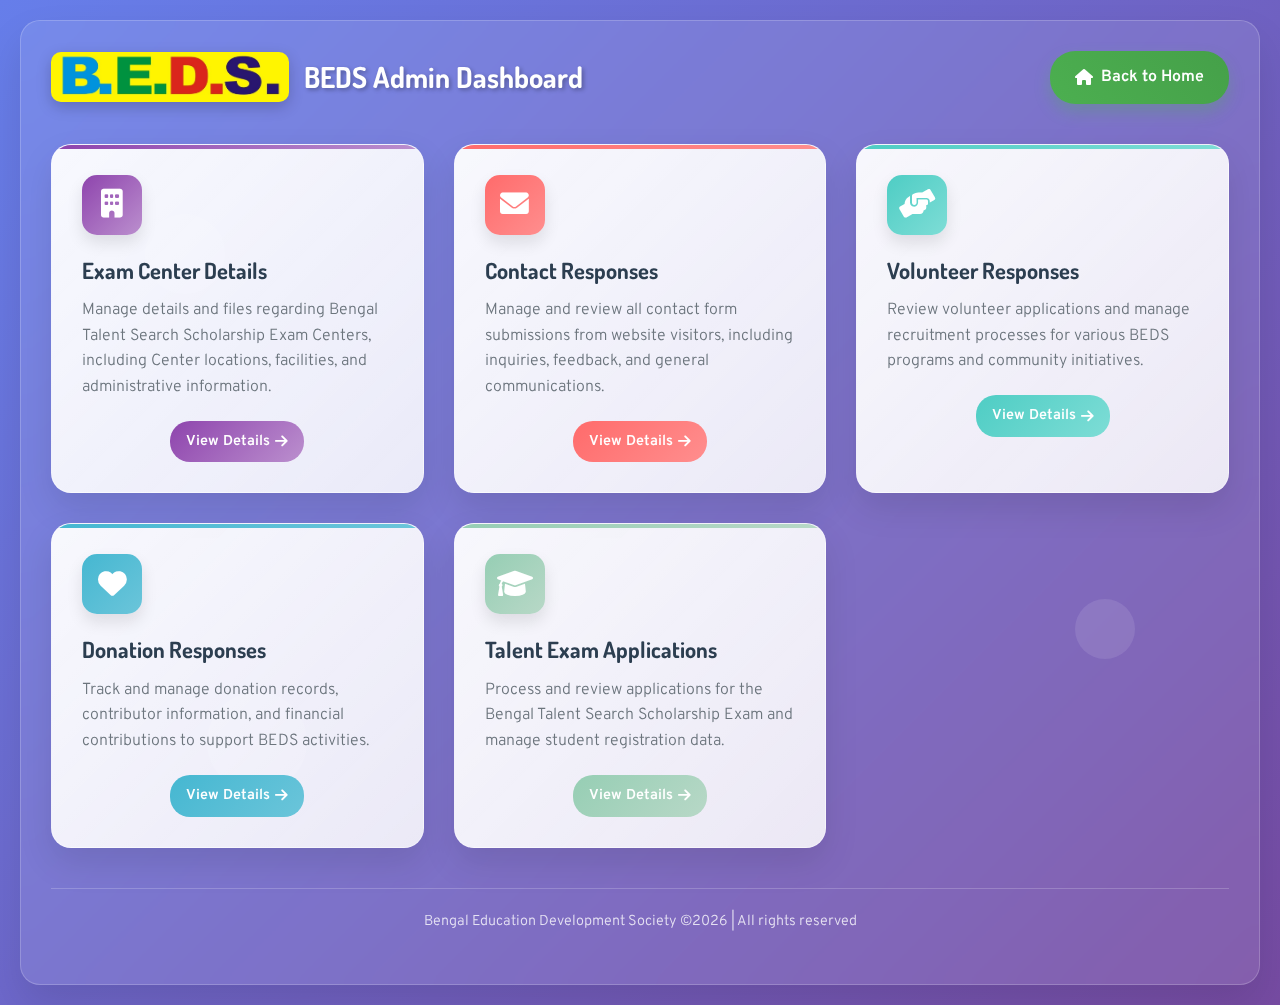
<file: beds-admin-dashboard.html>
<!DOCTYPE html>
<html lang="en">
  <head>
    <title>BEDS Admin Dashboard - Bengal Education Development Society</title>
    <meta charset="utf-8">
    <meta name="viewport" content="width=device-width, initial-scale=1, shrink-to-fit=no">
    <link rel="icon" type="image/x-icon" href="./img/logo.ico">
    
    <link href="https://fonts.googleapis.com/css?family=Dosis:200,300,400,500,700" rel="stylesheet">
    <link href="https://fonts.googleapis.com/css?family=Overpass:300,400,400i,600,700" rel="stylesheet">
    
    <link rel="stylesheet" href="css/open-iconic-bootstrap.min.css">
    <link rel="stylesheet" href="css/animate.css">
    <link rel="stylesheet" href="css/owl.carousel.min.css">
    <link rel="stylesheet" href="css/owl.theme.default.min.css">
    <link rel="stylesheet" href="css/magnific-popup.css">
    <link rel="stylesheet" href="css/aos.css">
    <link rel="stylesheet" href="css/ionicons.min.css">
    <link rel="stylesheet" href="css/bootstrap-datepicker.css">
    <link rel="stylesheet" href="css/jquery.timepicker.css">
    <link rel="stylesheet" href="css/flaticon.css">
    <link rel="stylesheet" href="css/icomoon.css">
    <link rel="stylesheet" href="css/style.css">
    
    <!-- Font Awesome for icons -->
    <link rel="stylesheet" href="https://cdnjs.cloudflare.com/ajax/libs/font-awesome/6.0.0/css/all.min.css">
    
    <style>
      /* Admin Dashboard Styling */
      body {
        font-family: 'Overpass', sans-serif;
        background: linear-gradient(135deg, #667eea 0%, #764ba2 100%);
        min-height: 100vh;
        margin: 0;
        padding: 0;
      }
      
      .dashboard-container {
        background: rgba(255, 255, 255, 0.1);
        backdrop-filter: blur(10px);
        border-radius: 20px;
        margin: 20px;
        padding: 30px;
        box-shadow: 0 20px 40px rgba(0, 0, 0, 0.1);
        border: 1px solid rgba(255, 255, 255, 0.2);
        min-height: calc(100vh - 40px);
      }
      
      .header-section {
        display: flex;
        justify-content: space-between;
        align-items: center;
        margin-bottom: 40px;
        flex-wrap: wrap;
        gap: 20px;
      }
      
      .logo-section {
        display: flex;
        align-items: center;
        gap: 15px;
      }
      
      .logo-section a {
        display: inline-block;
        transition: all 0.3s ease;
        border-radius: 10px;
      }
      
      .logo-section a:hover {
        transform: scale(1.05);
        box-shadow: 0 8px 20px rgba(0, 0, 0, 0.3);
      }
      
      .logo-section img {
        height: 50px;
        border-radius: 10px;
        box-shadow: 0 5px 15px rgba(0, 0, 0, 0.2);
        transition: all 0.3s ease;
      }
      
      .dashboard-title {
        color: white;
        font-size: 1.8rem;
        font-weight: 700;
        margin: 0;
        text-shadow: 2px 2px 4px rgba(0, 0, 0, 0.3);
      }
      
      .back-to-home-btn {
        background: linear-gradient(45deg, #4CAF50, #45a049);
        color: white;
        padding: 12px 25px;
        border: none;
        border-radius: 25px;
        font-size: 1rem;
        font-weight: 600;
        text-decoration: none;
        display: inline-flex;
        align-items: center;
        gap: 8px;
        box-shadow: 0 8px 16px rgba(76, 175, 80, 0.3);
        transition: all 0.3s ease;
        cursor: pointer;
      }
      
      .back-to-home-btn:hover {
        transform: translateY(-2px);
        box-shadow: 0 12px 24px rgba(76, 175, 80, 0.4);
        color: white;
        text-decoration: none;
      }
      
      .dashboard-grid {
        display: grid;
        grid-template-columns: repeat(auto-fit, minmax(300px, 1fr));
        gap: 30px;
        margin-bottom: 40px;
      }
      
      .response-block {
        background: linear-gradient(135deg, rgba(255, 255, 255, 0.95), rgba(255, 255, 255, 0.85));
        border-radius: 20px;
        padding: 30px;
        box-shadow: 0 15px 35px rgba(0, 0, 0, 0.1);
        border: 1px solid rgba(255, 255, 255, 0.3);
        transition: all 0.3s ease;
        position: relative;
        overflow: hidden;
        text-decoration: none;
        color: inherit;
        display: block;
        animation: bounce 2s ease-in-out infinite;
      }
      
      .response-block::before {
        content: '';
        position: absolute;
        top: 0;
        left: 0;
        right: 0;
        height: 4px;
        background: linear-gradient(90deg, var(--block-color, #4a90e2), var(--block-color-light, #7bb3f0));
      }
      
      .response-block:hover {
        transform: translateY(-8px);
        box-shadow: 0 25px 50px rgba(0, 0, 0, 0.2);
        text-decoration: none;
        color: inherit;
        animation-play-state: paused;
      }
      
      .exam-center-block {
        --block-color: #8E44AD;
        --block-color-light: #BB8FCE;
      }
      
      .contact-block {
        --block-color: #FF6B6B;
        --block-color-light: #FF8E8E;
      }
      
      .volunteer-block {
        --block-color: #4ECDC4;
        --block-color-light: #7EDDD6;
      }
      
      .donation-block {
        --block-color: #45B7D1;
        --block-color-light: #6BC5DA;
      }
      
      .talent-block {
        --block-color: #96CEB4;
        --block-color-light: #B8D8C7;
      }
      
      .block-icon {
        width: 60px;
        height: 60px;
        background: linear-gradient(135deg, var(--block-color), var(--block-color-light));
        border-radius: 15px;
        display: flex;
        align-items: center;
        justify-content: center;
        margin-bottom: 20px;
        box-shadow: 0 8px 16px rgba(0, 0, 0, 0.1);
      }
      
      .block-icon i {
        font-size: 1.8rem;
        color: white;
      }
      
      .block-title {
        font-size: 1.4rem;
        font-weight: 700;
        color: #2c3e50;
        margin-bottom: 12px;
      }
      
      .block-description {
        color: #6c757d;
        font-size: 1rem;
        line-height: 1.6;
        margin-bottom: 20px;
      }
      
      .block-stats {
        display: flex;
        justify-content: center;
        align-items: center;
      }
      
      .view-details {
        background: linear-gradient(135deg, var(--block-color), var(--block-color-light));
        color: white;
        padding: 8px 16px;
        border-radius: 20px;
        font-size: 0.9rem;
        font-weight: 600;
        border: none;
        display: inline-flex;
        align-items: center;
        gap: 5px;
        transition: all 0.3s ease;
      }
      
      .view-details:hover {
        transform: translateX(5px);
      }
      
      .copyright-section {
        text-align: center;
        padding: 20px 0;
        border-top: 1px solid rgba(255, 255, 255, 0.2);
        margin-top: 40px;
      }
      
      .copyright-text {
        color: rgba(255, 255, 255, 0.8);
        font-size: 0.9rem;
        margin: 0;
      }
      
      /* Responsive Design */
      @media (max-width: 768px) {
        .dashboard-container {
          margin: 10px;
          padding: 20px;
        }
        
        .header-section {
          flex-direction: column;
          text-align: center;
        }
        
        .dashboard-title {
          font-size: 1.5rem;
        }
        
        .dashboard-grid {
          grid-template-columns: 1fr;
          gap: 20px;
        }
        
        .response-block {
          padding: 20px;
        }
        
        .block-title {
          font-size: 1.2rem;
        }
      }
      
      @media (max-width: 480px) {
        .logo-section {
          flex-direction: column;
        }
        
        .dashboard-title {
          font-size: 1.3rem;
        }
        
        .back-to-home-btn {
          padding: 10px 20px;
          font-size: 0.9rem;
        }
      }
      
      /* Animation Effects */
      @keyframes fadeInUp {
        from {
          opacity: 0;
          transform: translateY(30px);
        }
        to {
          opacity: 1;
          transform: translateY(0);
        }
      }
      
      @keyframes bounce {
        0%, 20%, 50%, 80%, 100% {
          transform: translateY(0);
        }
        40% {
          transform: translateY(-8px);
        }
        60% {
          transform: translateY(-4px);
        }
      }
      
      .response-block {
        animation: fadeInUp 0.6s ease forwards, bounce 3s ease-in-out infinite;
      }
      
      .response-block:nth-child(1) { 
        animation-delay: 0.1s, 0.5s;
      }
      .response-block:nth-child(2) { 
        animation-delay: 0.2s, 1s;
      }
      .response-block:nth-child(3) { 
        animation-delay: 0.3s, 1.5s;
      }
      .response-block:nth-child(4) { 
        animation-delay: 0.4s, 2s;
      }
      .response-block:nth-child(5) { 
        animation-delay: 0.5s, 2.5s;
      }
      
      /* Floating Elements */
      .floating-elements {
        position: absolute;
        top: 0;
        left: 0;
        width: 100%;
        height: 100%;
        pointer-events: none;
        overflow: hidden;
      }
      
      .floating-element {
        position: absolute;
        background: rgba(255, 255, 255, 0.1);
        border-radius: 50%;
        animation: float 6s ease-in-out infinite;
      }
      
      .floating-element:nth-child(1) {
        width: 80px;
        height: 80px;
        top: 20%;
        left: 10%;
        animation-delay: 0s;
      }
      
      .floating-element:nth-child(2) {
        width: 60px;
        height: 60px;
        top: 60%;
        right: 10%;
        animation-delay: 2s;
      }
      
      .floating-element:nth-child(3) {
        width: 100px;
        height: 100px;
        bottom: 20%;
        left: 15%;
        animation-delay: 4s;
      }
      
      @keyframes float {
        0%, 100% {
          transform: translateY(0px) rotate(0deg);
        }
        50% {
          transform: translateY(-20px) rotate(180deg);
        }
      }
    </style>
  </head>

  <body>
    <div class="dashboard-container">
      <!-- Floating Background Elements -->
      <div class="floating-elements">
        <div class="floating-element"></div>
        <div class="floating-element"></div>
        <div class="floating-element"></div>
      </div>
      
      <!-- Header Section -->
      <div class="header-section">
        <div class="logo-section">
          <a href="index.html">
            <img src="./img/nav-logo-beds.jpeg" alt="BEDS Logo">
          </a>
          <h1 class="dashboard-title">BEDS Admin Dashboard</h1>
        </div>
        <a href="index.html" class="back-to-home-btn">
          <i class="fas fa-home"></i>
          Back to Home
        </a>
      </div>
      
      <!-- Dashboard Grid -->
      <div class="dashboard-grid">
        <!-- Exam Center Details Block -->
        <a href="./beds-admin-exam-center-details.html" class="response-block exam-center-block">
          <div class="block-icon">
            <i class="fas fa-building"></i>
          </div>
          <h3 class="block-title">Exam Center Details</h3>
          <p class="block-description">
            Manage details and files regarding Bengal Talent Search Scholarship Exam Centers, including Center locations, facilities, and administrative information.
          </p>
          <div class="block-stats">
            <button class="view-details">
              View Details <i class="fas fa-arrow-right"></i>
            </button>
          </div>
        </a>
        
        <!-- Contact Responses Block -->
        <a href="https://docs.google.com/spreadsheets/d/1WYWoL2w2-gWOzRgBw0c3UuXd9RRpSQHbPkFMCRoOUvA/edit?usp=sharing" class="response-block contact-block">
          <div class="block-icon">
            <i class="fas fa-envelope"></i>
          </div>
          <h3 class="block-title">Contact Responses</h3>
          <p class="block-description">
            Manage and review all contact form submissions from website visitors, including inquiries, feedback, and general communications.
          </p>
          <div class="block-stats">
            <button class="view-details">
              View Details <i class="fas fa-arrow-right"></i>
            </button>
          </div>
        </a>
        
        <!-- Volunteer Responses Block -->
        <a href="https://docs.google.com/spreadsheets/d/1q0bGR-Sti0niUME-2nm72F5Kl5KE9JmGV0xrjzzLQaY/edit?usp=sharing" class="response-block volunteer-block">
          <div class="block-icon">
            <i class="fas fa-hands-helping"></i>
          </div>
          <h3 class="block-title">Volunteer Responses</h3>
          <p class="block-description">
            Review volunteer applications and manage recruitment processes for various BEDS programs and community initiatives.
          </p>
          <div class="block-stats">
            <button class="view-details">
              View Details <i class="fas fa-arrow-right"></i>
            </button>
          </div>
        </a>
        
        <!-- Donation Responses Block -->
        <a href="https://docs.google.com/spreadsheets/d/1EL0UpLq9U8QW2iqrCpn7oXfn6n7zDnjDgFewcpl7yI4/edit?usp=sharing" class="response-block donation-block">
          <div class="block-icon">
            <i class="fas fa-heart"></i>
          </div>
          <h3 class="block-title">Donation Responses</h3>
          <p class="block-description">
            Track and manage donation records, contributor information, and financial contributions to support BEDS activities.
          </p>
          <div class="block-stats">
            <button class="view-details">
              View Details <i class="fas fa-arrow-right"></i>
            </button>
          </div>
        </a>
        
        <!-- Talent Exam Applications Block -->
        <a href="https://docs.google.com/spreadsheets/d/1bmErPKi3Cvw2gGNxqttgxP8P4BXHXRJe2wSvej7_21E/edit?usp=sharing" class="response-block talent-block">
          <div class="block-icon">
            <i class="fas fa-graduation-cap"></i>
          </div>
          <h3 class="block-title">Talent Exam Applications</h3>
          <p class="block-description">
            Process and review applications for the Bengal Talent Search Scholarship Exam and manage student registration data.
          </p>
          <div class="block-stats">
            <button class="view-details">
              View Details <i class="fas fa-arrow-right"></i>
            </button>
          </div>
        </a>
      </div>
      
      <!-- Copyright Section -->
      <div class="copyright-section">
        <p class="copyright-text">
          Bengal Education Development Society &copy;<script>document.write(new Date().getFullYear());</script> | All rights reserved
        </p>
      </div>
    </div>

    <!-- Scripts -->
    <script src="js/jquery.min.js"></script>
    <script src="js/jquery-migrate-3.0.1.min.js"></script>
    <script src="js/popper.min.js"></script>
    <script src="js/bootstrap.min.js"></script>
    <script src="js/jquery.easing.1.3.js"></script>
    <script src="js/jquery.waypoints.min.js"></script>
    <script src="js/jquery.stellar.min.js"></script>
    <script src="js/owl.carousel.min.js"></script>
    <script src="js/jquery.magnific-popup.min.js"></script>
    <script src="js/aos.js"></script>
    <script src="js/jquery.animateNumber.min.js"></script>
    <script src="js/bootstrap-datepicker.js"></script>
    <script src="js/jquery.timepicker.min.js"></script>
    <script src="js/scrollax.min.js"></script>
    <script src="js/main.js"></script>
    
    <script>
      // Dashboard Interactions
      document.addEventListener('DOMContentLoaded', function() {
        // Add hover effects to response blocks
        const responseBlocks = document.querySelectorAll('.response-block');
        
        responseBlocks.forEach(block => {
          block.addEventListener('mouseenter', function() {
            this.style.transform = 'translateY(-8px) scale(1.02)';
          });
          
          block.addEventListener('mouseleave', function() {
            this.style.transform = 'translateY(0) scale(1)';
          });
        });
        
        // Add click tracking for analytics
        responseBlocks.forEach(block => {
          block.addEventListener('click', function(e) {
            const blockType = this.classList.contains('exam-center-block') ? 'Exam center' :
                            this.classList.contains('contact-block') ? 'Contact' :
                            this.classList.contains('volunteer-block') ? 'Volunteer' :
                            this.classList.contains('donation-block') ? 'Donation' :
                            'Talent Exam';
            
            console.log(`Dashboard: ${blockType} block clicked`);
            
            // Add a subtle feedback animation
            this.style.transform = 'scale(0.98)';
            setTimeout(() => {
              this.style.transform = '';
            }, 150);
          });
        });
        
        // Back to home button interaction
        const backButton = document.querySelector('.back-to-home-btn');
        backButton.addEventListener('click', function(e) {
          console.log('Dashboard: Back to Home clicked');
        });
      });
    </script>
  </body>
</html>
</file>
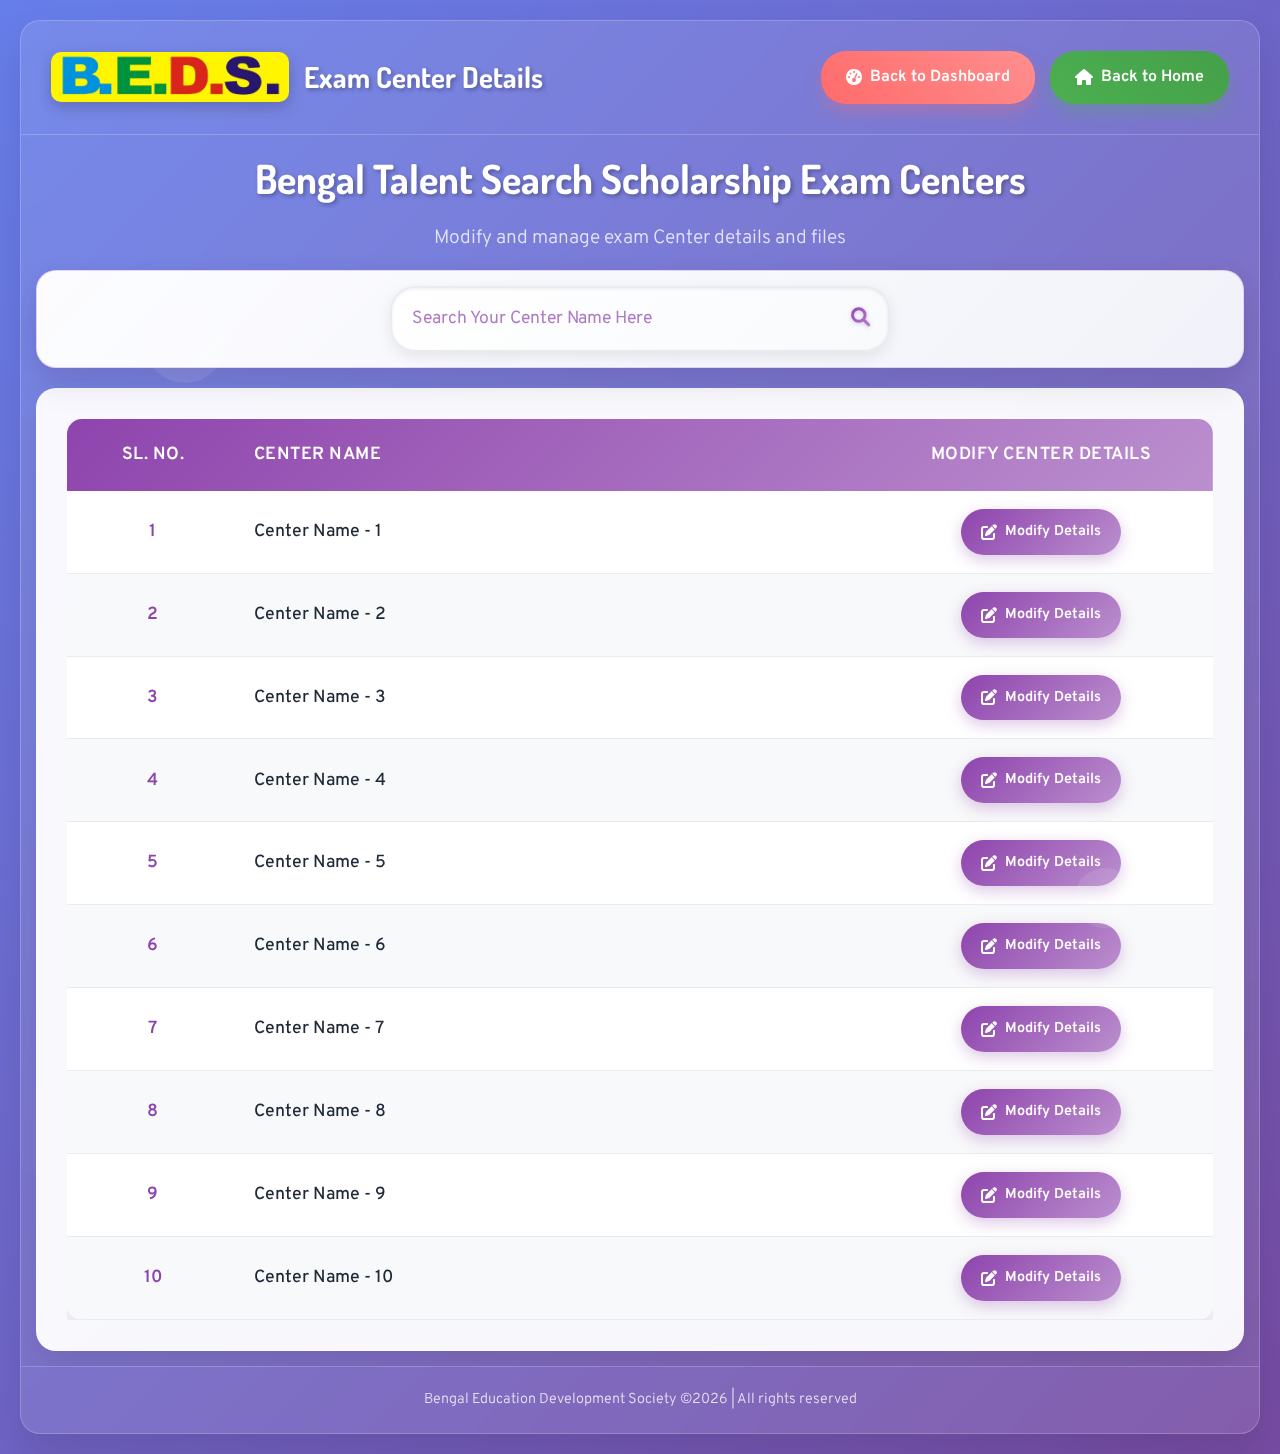
<file: beds-admin-exam-center-details.html>
<!DOCTYPE html>
<html lang="en">
  <head>
    <title>Exam Center Details - BEDS Admin Dashboard</title>
    <meta charset="utf-8">
    <meta name="viewport" content="width=device-width, initial-scale=1, shrink-to-fit=no">
    <link rel="icon" type="image/x-icon" href="./img/logo.ico">
    
    <link href="https://fonts.googleapis.com/css?family=Dosis:200,300,400,500,700" rel="stylesheet">
    <link href="https://fonts.googleapis.com/css?family=Overpass:300,400,400i,600,700" rel="stylesheet">
    
    <link rel="stylesheet" href="css/open-iconic-bootstrap.min.css">
    <link rel="stylesheet" href="css/animate.css">
    <link rel="stylesheet" href="css/owl.carousel.min.css">
    <link rel="stylesheet" href="css/owl.theme.default.min.css">
    <link rel="stylesheet" href="css/magnific-popup.css">
    <link rel="stylesheet" href="css/aos.css">
    <link rel="stylesheet" href="css/ionicons.min.css">
    <link rel="stylesheet" href="css/bootstrap-datepicker.css">
    <link rel="stylesheet" href="css/jquery.timepicker.css">
    <link rel="stylesheet" href="css/flaticon.css">
    <link rel="stylesheet" href="css/icomoon.css">
    <link rel="stylesheet" href="css/style.css">
    
    <!-- Font Awesome for icons -->
    <link rel="stylesheet" href="https://cdnjs.cloudflare.com/ajax/libs/font-awesome/6.0.0/css/all.min.css">
    
    <style>
      /* Exam Center Details Dashboard Styling */
      html {
        overflow-x: hidden;
      }
      
      body {
        font-family: 'Overpass', sans-serif;
        background: linear-gradient(135deg, #667eea 0%, #764ba2 100%);
        min-height: 100vh;
        margin: 0;
        padding: 0;
        overflow-x: hidden;
      }
      
      .dashboard-container {
        background: rgba(255, 255, 255, 0.1);
        backdrop-filter: blur(10px);
        border-radius: 20px;
        margin: 20px;
        padding: 0;
        box-shadow: 0 20px 40px rgba(0, 0, 0, 0.1);
        border: 1px solid rgba(255, 255, 255, 0.2);
        min-height: calc(100vh - 40px);
        display: flex;
        flex-direction: column;
      }
      
      .header-section {
        display: flex;
        justify-content: space-between;
        align-items: center;
        padding: 30px;
        flex-wrap: wrap;
        gap: 20px;
        border-bottom: 1px solid rgba(255, 255, 255, 0.2);
      }
      
      .logo-section {
        display: flex;
        align-items: center;
        gap: 15px;
      }
      
      .logo-section a {
        display: inline-block;
        transition: all 0.3s ease;
        border-radius: 10px;
      }
      
      .logo-section a:hover {
        transform: scale(1.05);
        box-shadow: 0 8px 20px rgba(0, 0, 0, 0.3);
      }
      
      .logo-section img {
        height: 50px;
        border-radius: 10px;
        box-shadow: 0 5px 15px rgba(0, 0, 0, 0.2);
        transition: all 0.3s ease;
      }
      
      .dashboard-title {
        color: white;
        font-size: 1.8rem;
        font-weight: 700;
        margin: 0;
        text-shadow: 2px 2px 4px rgba(0, 0, 0, 0.3);
      }
      
      .header-buttons {
        display: flex;
        gap: 15px;
        align-items: center;
      }
      
      .back-to-dashboard-btn {
        background: linear-gradient(45deg, #FF6B6B, #FF8E8E);
        color: white;
        padding: 12px 25px;
        border: none;
        border-radius: 25px;
        font-size: 1rem;
        font-weight: 600;
        text-decoration: none;
        display: inline-flex;
        align-items: center;
        gap: 8px;
        box-shadow: 0 8px 16px rgba(255, 107, 107, 0.3);
        transition: all 0.3s ease;
        cursor: pointer;
      }
      
      .back-to-home-btn {
        background: linear-gradient(45deg, #4CAF50, #45a049);
        color: white;
        padding: 12px 25px;
        border: none;
        border-radius: 25px;
        font-size: 1rem;
        font-weight: 600;
        text-decoration: none;
        display: inline-flex;
        align-items: center;
        gap: 8px;
        box-shadow: 0 8px 16px rgba(76, 175, 80, 0.3);
        transition: all 0.3s ease;
        cursor: pointer;
      }
      
      .back-to-dashboard-btn:hover,
      .back-to-home-btn:hover {
        transform: translateY(-2px);
        color: white;
        text-decoration: none;
      }
      
      .back-to-dashboard-btn:hover {
        box-shadow: 0 12px 24px rgba(255, 107, 107, 0.4);
      }
      
      .back-to-home-btn:hover {
        box-shadow: 0 12px 24px rgba(76, 175, 80, 0.4);
      }
      
      .main-content {
        flex: 1;
        padding: 15px;
        overflow: hidden;
      }
      
      .page-title-section {
        text-align: center;
        margin-bottom: 15px;
      }
      
      .page-title {
        color: white;
        font-size: 2.5rem;
        font-weight: 700;
        margin-bottom: 15px;
        text-shadow: 2px 2px 4px rgba(0, 0, 0, 0.3);
      }
      
      .page-subtitle {
        color: rgba(255, 255, 255, 0.8);
        font-size: 1.2rem;
        margin: 0;
      }
      
      .search-section {
        background: linear-gradient(135deg, rgba(255, 255, 255, 0.98) 0%, rgba(248, 250, 252, 0.95) 100%);
        border-radius: 20px;
        padding: 15px;
        margin-bottom: 20px;
        box-shadow: 0 15px 35px rgba(0, 0, 0, 0.1), 0 5px 15px rgba(142, 68, 173, 0.1);
        border: 1px solid rgba(142, 68, 173, 0.2);
        position: relative;
        overflow: visible;
        z-index: 1000;
      }
      
      .search-container {
        position: relative;
        max-width: 500px;
        margin: 0 auto;
        z-index: 1001;
      }
      
      .search-input {
        width: 100%;
        padding: 15px 50px 15px 20px;
        border: 2px solid #e9ecef;
        border-radius: 25px;
        font-size: 1.1rem;
        transition: all 0.3s ease;
        background: linear-gradient(135deg, rgba(255, 255, 255, 1) 0%, rgba(248, 250, 252, 1) 100%);
        box-shadow: 0 5px 15px rgba(0, 0, 0, 0.08), inset 0 1px 3px rgba(142, 68, 173, 0.1);
        color: #2c3e50;
        font-weight: 500;
      }
      
      .search-input::placeholder {
        color: #8E44AD;
        font-weight: 400;
        opacity: 0.7;
      }
      
      .search-input:focus {
        outline: none;
        border-color: #8E44AD;
        box-shadow: 0 0 0 3px rgba(142, 68, 173, 0.15), 0 8px 25px rgba(142, 68, 173, 0.2);
        transform: translateY(-2px);
        background: linear-gradient(135deg, rgba(255, 255, 255, 1) 0%, rgba(240, 230, 245, 0.3) 100%);
      }
      
      .search-icon {
        position: absolute;
        right: 20px;
        top: 50%;
        transform: translateY(-50%);
        color: #8E44AD;
        font-size: 1.2rem;
        background: linear-gradient(135deg, #8E44AD 0%, #BB8FCE 100%);
        -webkit-background-clip: text;
        -webkit-text-fill-color: transparent;
        background-clip: text;
        filter: drop-shadow(0 1px 2px rgba(142, 68, 173, 0.3));
      }
      
      /* Autocomplete Dropdown Styles */
      .autocomplete-dropdown {
        position: absolute;
        top: 100%;
        left: 0;
        right: 0;
        background: linear-gradient(135deg, rgba(255, 255, 255, 1) 0%, rgba(248, 250, 252, 1) 100%);
        border: 2px solid rgba(142, 68, 173, 0.3);
        border-top: none;
        border-radius: 0 0 25px 25px;
        box-shadow: 0 8px 25px rgba(0, 0, 0, 0.15), 0 4px 12px rgba(142, 68, 173, 0.2);
        z-index: 9999;
        max-height: 200px;
        overflow-y: auto;
        display: none;
        margin-top: -2px;
      }
      
      .autocomplete-dropdown.show {
        display: block;
        animation: dropdownShow 0.3s ease;
      }
      
      @keyframes dropdownShow {
        from {
          opacity: 0;
          transform: translateY(-10px);
        }
        to {
          opacity: 1;
          transform: translateY(0);
        }
      }
      
      .autocomplete-item {
        padding: 12px 20px;
        cursor: pointer;
        border-bottom: 1px solid #f1f3f4;
        transition: all 0.2s ease;
        font-size: 1rem;
        color: #2c3e50;
      }
      
      .autocomplete-item:last-child {
        border-bottom: none;
        border-radius: 0 0 23px 23px;
      }
      
      .autocomplete-item:hover,
      .autocomplete-item.highlighted {
        background: linear-gradient(135deg, rgba(232, 213, 240, 1) 0%, rgba(209, 196, 233, 0.8) 100%);
        color: #8E44AD;
        font-weight: 500;
        box-shadow: inset 0 1px 3px rgba(142, 68, 173, 0.15);
      }
      
      .autocomplete-item .highlight-text {
        font-weight: 600;
        color: #8E44AD;
      }
      
      /* Custom Scrollbar for Dropdown */
      .autocomplete-dropdown::-webkit-scrollbar {
        width: 6px;
      }
      
      .autocomplete-dropdown::-webkit-scrollbar-track {
        background: #f1f3f4;
        border-radius: 3px;
      }
      
      .autocomplete-dropdown::-webkit-scrollbar-thumb {
        background: linear-gradient(135deg, #8E44AD 0%, #BB8FCE 100%);
        border-radius: 3px;
      }
      
      .autocomplete-dropdown::-webkit-scrollbar-thumb:hover {
        background: linear-gradient(135deg, #7B1FA2 0%, #9C27B0 100%);
      }
      
      .table-section {
        background: rgba(255, 255, 255, 0.95);
        border-radius: 20px;
        padding: 30px;
        box-shadow: 0 15px 35px rgba(0, 0, 0, 0.1);
        border: 1px solid rgba(255, 255, 255, 0.3);
        overflow: hidden;
      }
      
      .table-container {
        width: 100%;
        overflow-x: auto;
      }
      
      .documents-table {
        width: 100%;
        border-collapse: collapse;
        background: white;
        border-radius: 15px;
        overflow: hidden;
        box-shadow: 0 10px 25px rgba(0, 0, 0, 0.1);
      }
      
      .documents-table thead {
        background: linear-gradient(135deg, #8E44AD 0%, #BB8FCE 100%);
        color: white;
      }
      
      .documents-table th {
        padding: 20px 15px;
        text-align: left;
        font-weight: 600;
        font-size: 1.1rem;
        text-transform: uppercase;
        letter-spacing: 0.5px;
        border: none;
      }
      
      .documents-table th:first-child {
        text-align: center;
        width: 15%;
      }
      
      .documents-table th:nth-child(2) {
        width: 55%;
      }
      
      .documents-table th:nth-child(3) {
        text-align: center;
        width: 30%;
      }
      
      .documents-table tbody tr {
        transition: all 0.3s ease;
        border-bottom: 1px solid #e9ecef;
      }
      
      .documents-table tbody tr:nth-child(even) {
        background-color: #f8f9fa;
      }
      
      .documents-table tbody tr:hover {
        background-color: #e3f2fd;
        transform: scale(1.01);
        box-shadow: 0 5px 15px rgba(0, 0, 0, 0.1);
      }
      
      .documents-table td {
        padding: 18px 15px;
        border: none;
      }
      
      .serial-no {
        text-align: center;
        font-weight: 600;
        color: #8E44AD;
        font-size: 1.1rem;
      }
      
      .document-name {
        font-weight: 500;
        color: #1f2937;
        font-size: 1.1rem;
      }
      
      .download-cell {
        text-align: center;
      }
      
      .modify-btn {
        background: linear-gradient(135deg, #8E44AD 0%, #BB8FCE 100%);
        color: white;
        border: none;
        padding: 10px 20px;
        border-radius: 25px;
        font-size: 0.9rem;
        font-weight: 600;
        cursor: pointer;
        transition: all 0.3s ease;
        text-decoration: none;
        display: inline-flex;
        align-items: center;
        gap: 8px;
        box-shadow: 0 5px 15px rgba(142, 68, 173, 0.3);
      }
      
      .modify-btn:hover {
        transform: translateY(-2px);
        box-shadow: 0 8px 20px rgba(142, 68, 173, 0.4);
        color: white;
        text-decoration: none;
      }
      
      .modify-icon {
        font-size: 1rem;
      }
      
      .no-results {
        text-align: center;
        padding: 40px;
        color: #6c757d;
        font-size: 1.1rem;
        display: none;
      }
      
      .copyright-section {
        text-align: center;
        padding: 20px 30px;
        border-top: 1px solid rgba(255, 255, 255, 0.2);
      }
      
      .copyright-text {
        color: rgba(255, 255, 255, 0.8);
        font-size: 0.9rem;
        margin: 0;
      }
      
      /* Responsive Design */
      @media (max-width: 768px) {
        .dashboard-container {
          margin: 10px;
          border-radius: 15px;
        }
        
        .header-section {
          flex-direction: column;
          text-align: center;
          padding: 20px;
        }
        
        .header-buttons {
          flex-direction: column;
          gap: 10px;
          width: 100%;
        }
        
        .dashboard-title {
          font-size: 1.5rem;
        }
        
        .page-title {
          font-size: 2rem;
        }
        
        .main-content {
          padding: 20px;
        }
        
        .search-section,
        .table-section {
          padding: 20px;
        }
        
        .documents-table th,
        .documents-table td {
          padding: 12px 8px;
          font-size: 0.9rem;
        }
        
        .documents-table th:first-child,
        .documents-table th:nth-child(3) {
          width: 20%;
        }
        
        .documents-table th:nth-child(2) {
          width: 60%;
        }
        
        .modify-btn {
          padding: 8px 15px;
          font-size: 0.8rem;
        }
      }
      
      @media (max-width: 480px) {
        .back-to-dashboard-btn,
        .back-to-home-btn {
          padding: 10px 20px;
          font-size: 0.9rem;
        }
        
        .page-title {
          font-size: 1.8rem;
        }
        
        .search-input {
          padding: 12px 45px 12px 15px;
          font-size: 1rem;
        }
        
        .documents-table th,
        .documents-table td {
          padding: 10px 5px;
          font-size: 0.8rem;
        }
      }
      
      /* Floating Elements */
      .floating-elements {
        position: absolute;
        top: 0;
        left: 0;
        width: 100%;
        height: 100%;
        pointer-events: none;
        overflow: hidden;
      }
      
      .floating-element {
        position: absolute;
        background: rgba(255, 255, 255, 0.1);
        border-radius: 50%;
        animation: float 6s ease-in-out infinite;
      }
      
      .floating-element:nth-child(1) {
        width: 80px;
        height: 80px;
        top: 20%;
        left: 10%;
        animation-delay: 0s;
      }
      
      .floating-element:nth-child(2) {
        width: 60px;
        height: 60px;
        top: 60%;
        right: 10%;
        animation-delay: 2s;
      }
      
      @keyframes float {
        0%, 100% {
          transform: translateY(0px) rotate(0deg);
        }
        50% {
          transform: translateY(-20px) rotate(180deg);
        }
      }
    </style>
  </head>

  <body>
    <div class="dashboard-container">
      <!-- Floating Background Elements -->
      <div class="floating-elements">
        <div class="floating-element"></div>
        <div class="floating-element"></div>
      </div>
      
      <!-- Header Section -->
      <div class="header-section">
        <div class="logo-section">
          <a href="index.html">
            <img src="./img/nav-logo-beds.jpeg" alt="BEDS Logo">
          </a>
          <h1 class="dashboard-title">Exam Center Details</h1>
        </div>
        <div class="header-buttons">
          <a href="beds-admin-dashboard.html" class="back-to-dashboard-btn">
            <i class="fas fa-tachometer-alt"></i>
            Back to Dashboard
          </a>
          <a href="index.html" class="back-to-home-btn">
            <i class="fas fa-home"></i>
            Back to Home
          </a>
        </div>
      </div>
      
      <!-- Main Content -->
      <div class="main-content">
        <!-- Page Title Section -->
        <div class="page-title-section">
          <h2 class="page-title">Bengal Talent Search Scholarship Exam Centers</h2>
          <p class="page-subtitle">Modify and manage exam Center details and files</p>
        </div>
        
        <!-- Search Section -->
        <div class="search-section">
          <div class="search-container">
            <input type="text" id="searchInput" class="search-input" placeholder="Search Your Center Name Here" autocomplete="off">
            <div class="search-icon">
              <i class="fas fa-search"></i>
            </div>
            <div id="autocompleteDropdown" class="autocomplete-dropdown"></div>
          </div>
        </div>
        
        <!-- Table Section -->
        <div class="table-section">
          <div class="table-container">
            <table class="documents-table" id="centersTable">
              <thead>
                <tr>
                  <th>Sl. No.</th>
                  <th>Center Name</th>
                  <th>Modify Center Details</th>
                </tr>
              </thead>
              <tbody id="tableBody">
                <tr data-center="center Name - 1">
                  <td class="serial-no">1</td>
                  <td class="document-name">Center Name - 1</td>
                  <td class="download-cell">
                    <a href="https://drive.google.com/drive/folders/1BRouC0OzkMMVgz1RPA0BQvPZtblI6JbQ?usp=sharing" class="modify-btn">
                      <i class="fas fa-edit modify-icon"></i>
                      Modify Details
                    </a>
                  </td>
                </tr>
                <tr data-center="center Name - 2">
                  <td class="serial-no">2</td>
                  <td class="document-name">Center Name - 2</td>
                  <td class="download-cell">
                    <a href="https://drive.google.com/drive/folders/1iZ_sehAuJvVGPJm4Gi523Oq5blv-YfXa?usp=sharing" class="modify-btn">
                      <i class="fas fa-edit modify-icon"></i>
                      Modify Details
                    </a>
                  </td>
                </tr>
                <tr data-center="center Name - 3">
                  <td class="serial-no">3</td>
                  <td class="document-name">Center Name - 3</td>
                  <td class="download-cell">
                    <a href="https://drive.google.com/drive/folders/1zlstXn4mgTr_oZpxRHUdVJaNg3iJWFhn?usp=sharing" class="modify-btn">
                      <i class="fas fa-edit modify-icon"></i>
                      Modify Details
                    </a>
                  </td>
                </tr>
                <tr data-center="center Name - 4">
                  <td class="serial-no">4</td>
                  <td class="document-name">Center Name - 4</td>
                  <td class="download-cell">
                    <a href="https://drive.google.com/drive/folders/1Emygc9fMAnLt1HyoIZFJ9u7c0KCPlkJ1?usp=sharing" class="modify-btn">
                      <i class="fas fa-edit modify-icon"></i>
                      Modify Details
                    </a>
                  </td>
                </tr>
                <tr data-center="center Name - 5">
                  <td class="serial-no">5</td>
                  <td class="document-name">Center Name - 5</td>
                  <td class="download-cell">
                    <a href="https://drive.google.com/drive/folders/1aKS__TxN1l_3_i5dKPFqs-Lvujq69Nc-?usp=sharing" class="modify-btn">
                      <i class="fas fa-edit modify-icon"></i>
                      Modify Details
                    </a>
                  </td>
                </tr>
                <tr data-center="center Name - 6">
                  <td class="serial-no">6</td>
                  <td class="document-name">Center Name - 6</td>
                  <td class="download-cell">
                    <a href="https://drive.google.com/drive/folders/1tCeACb2EEQ2rbizyZMLRnk8t1-e8Sw8r?usp=sharing" class="modify-btn">
                      <i class="fas fa-edit modify-icon"></i>
                      Modify Details
                    </a>
                  </td>
                </tr>
                <tr data-center="center Name - 7">
                  <td class="serial-no">7</td>
                  <td class="document-name">Center Name - 7</td>
                  <td class="download-cell">
                    <a href="https://drive.google.com/drive/folders/1wJ4MQeZKg68UAZ-_iMPy3mdvxbs6Fyd8?usp=sharing" class="modify-btn">
                      <i class="fas fa-edit modify-icon"></i>
                      Modify Details
                    </a>
                  </td>
                </tr>
                <tr data-center="center Name - 8">
                  <td class="serial-no">8</td>
                  <td class="document-name">Center Name - 8</td>
                  <td class="download-cell">
                    <a href="https://drive.google.com/drive/folders/13W9HCW9rfsgfyu9WAMgXseBRk2ldJfqd?usp=sharing" class="modify-btn">
                      <i class="fas fa-edit modify-icon"></i>
                      Modify Details
                    </a>
                  </td>
                </tr>
                <tr data-center="center Name - 9">
                  <td class="serial-no">9</td>
                  <td class="document-name">Center Name - 9</td>
                  <td class="download-cell">
                    <a href="https://drive.google.com/drive/folders/17jWUWmVp6Uv7Dbcx9ApAqN0i4lmcSSrU?usp=sharing" class="modify-btn">
                      <i class="fas fa-edit modify-icon"></i>
                      Modify Details
                    </a>
                  </td>
                </tr>
                <tr data-center="center Name - 10">
                  <td class="serial-no">10</td>
                  <td class="document-name">Center Name - 10</td>
                  <td class="download-cell">
                    <a href="https://drive.google.com/drive/folders/14VkTLt5N8ycN0Kp41YSIJ6yQc21Mn9qP?usp=sharing" class="modify-btn">
                      <i class="fas fa-edit modify-icon"></i>
                      Modify Details
                    </a>
                  </td>
                </tr>
              </tbody>
            </table>
            <div class="no-results" id="noResults">
              <i class="fas fa-search" style="font-size: 2rem; margin-bottom: 10px; color: #ccc;"></i>
              <p>No exam centers found matching your search.</p>
            </div>
          </div>
        </div>
      </div>
      
      <!-- Copyright Section -->
      <div class="copyright-section">
        <p class="copyright-text">
          Bengal Education Development Society &copy;<script>document.write(new Date().getFullYear());</script> | All rights reserved
        </p>
      </div>
    </div>

    <!-- Scripts -->
    <script src="js/jquery.min.js"></script>
    <script src="js/jquery-migrate-3.0.1.min.js"></script>
    <script src="js/popper.min.js"></script>
    <script src="js/bootstrap.min.js"></script>
    <script src="js/jquery.easing.1.3.js"></script>
    <script src="js/jquery.waypoints.min.js"></script>
    <script src="js/jquery.stellar.min.js"></script>
    <script src="js/owl.carousel.min.js"></script>
    <script src="js/jquery.magnific-popup.min.js"></script>
    <script src="js/aos.js"></script>
    <script src="js/jquery.animateNumber.min.js"></script>
    <script src="js/bootstrap-datepicker.js"></script>
    <script src="js/jquery.timepicker.min.js"></script>
    <script src="js/scrollax.min.js"></script>
    <script src="js/main.js"></script>
    
    <script>
      // Exam Center Details Functionality
      let centerNames = [];
      let currentHighlighted = -1;
      
      document.addEventListener('DOMContentLoaded', function() {
        const searchInput = document.getElementById('searchInput');
        const tableBody = document.getElementById('tableBody');
        const noResults = document.getElementById('noResults');
        const centersTable = document.getElementById('centersTable');
        
        // Initialize Center names from table
        initializecenterNames();
        
        // Search functionality with autocomplete
        function performSearch() {
          const searchTerm = searchInput.value.toLowerCase().trim();
          const rows = tableBody.querySelectorAll('tr');
          let visibleRows = 0;
          
          rows.forEach(row => {
            const centerName = row.querySelector('.document-name').textContent.toLowerCase();
            const serialNo = row.querySelector('.serial-no').textContent.toLowerCase();
            
            if (centerName.includes(searchTerm) || serialNo.includes(searchTerm)) {
              row.style.display = '';
              visibleRows++;
            } else {
              row.style.display = 'none';
            }
          });
          
          // Show/hide no results message
          if (visibleRows === 0 && searchTerm !== '') {
            centersTable.style.display = 'none';
            noResults.style.display = 'block';
          } else {
            centersTable.style.display = 'table';
            noResults.style.display = 'none';
          }
          
          console.log(`Search performed for: "${searchTerm}", ${visibleRows} results found`);
        }
        
        // Initialize center names from table
        function initializecenterNames() {
          const table = document.getElementById('centersTable');
          const rows = table.getElementsByTagName('tr');
          centerNames = [];
          
          // Extract Center Names from the actual displayed text in document-name class
          for (let i = 1; i < rows.length; i++) {
            const documentNameCell = rows[i].querySelector('.document-name');
            if (documentNameCell) {
              centerNames.push(documentNameCell.textContent.trim());
            }
          }
          console.log('Initialized Center names:', centerNames);
        }
        
        // Show autocomplete suggestions
        function showAutocompleteSuggestions(input) {
          const dropdown = document.getElementById('autocompleteDropdown');
          const query = input.value.toLowerCase();
          
          // Only show suggestions after 3 characters
          if (query.length < 3) {
            dropdown.classList.remove('show');
            return;
          }

          const suggestions = centerNames.filter(name => 
            name.toLowerCase().includes(query)
          );

          if (suggestions.length === 0) {
            dropdown.classList.remove('show');
            return;
          }

          // Create suggestion items
          dropdown.innerHTML = '';
          suggestions.forEach((suggestion, index) => {
            const item = document.createElement('div');
            item.className = 'autocomplete-item';
            item.setAttribute('data-index', index);
            
            // Highlight matching text
            const regex = new RegExp(`(${query})`, 'gi');
            const highlightedText = suggestion.replace(regex, '<span class="highlight-text">$1</span>');
            item.innerHTML = highlightedText;
            
            // Add click event
            item.addEventListener('click', function() {
              selectSuggestion(suggestion, input);
            });
            
            dropdown.appendChild(item);
          });

          dropdown.classList.add('show');
          currentHighlighted = -1;
        }
        
        // Select a suggestion
        function selectSuggestion(suggestion, input) {
          input.value = suggestion;
          document.getElementById('autocompleteDropdown').classList.remove('show');
          performSearch();
          input.focus();
        }
        
        // Handle keyboard navigation
        function handleKeyboardNavigation(event, input) {
          const dropdown = document.getElementById('autocompleteDropdown');
          const items = dropdown.querySelectorAll('.autocomplete-item');
          
          if (!dropdown.classList.contains('show') || items.length === 0) {
            return;
          }

          switch(event.key) {
            case 'ArrowDown':
              event.preventDefault();
              currentHighlighted = (currentHighlighted + 1) % items.length;
              updateHighlight(items);
              break;
              
            case 'ArrowUp':
              event.preventDefault();
              currentHighlighted = currentHighlighted <= 0 ? items.length - 1 : currentHighlighted - 1;
              updateHighlight(items);
              break;
              
            case 'Enter':
              event.preventDefault();
              if (currentHighlighted >= 0 && items[currentHighlighted]) {
                const suggestion = items[currentHighlighted].textContent;
                selectSuggestion(suggestion, input);
              }
              break;
              
            case 'Escape':
              dropdown.classList.remove('show');
              currentHighlighted = -1;
              break;
          }
        }
        
        // Update highlighted item
        function updateHighlight(items) {
          items.forEach((item, index) => {
            if (index === currentHighlighted) {
              item.classList.add('highlighted');
            } else {
              item.classList.remove('highlighted');
            }
          });
        }
        
        // Hide dropdown when clicking outside
        function hideDropdownOnClickOutside(event) {
          const searchContainer = document.querySelector('.search-container');
          if (!searchContainer.contains(event.target)) {
            document.getElementById('autocompleteDropdown').classList.remove('show');
            currentHighlighted = -1;
          }
        }
        
        // Add input event for real-time search and autocomplete
        searchInput.addEventListener('input', function() {
          performSearch();
          showAutocompleteSuggestions(this);
        });
        
        // Add keyboard navigation
        searchInput.addEventListener('keydown', function(event) {
          handleKeyboardNavigation(event, this);
          
          // Clear search on Escape key when dropdown is not shown
          if (event.key === 'Escape' && !document.getElementById('autocompleteDropdown').classList.contains('show')) {
            this.value = '';
            performSearch();
          }
        });
        
        // Add focus event to show suggestions if input has 3+ characters
        searchInput.addEventListener('focus', function() {
          if (this.value.length >= 3) {
            showAutocompleteSuggestions(this);
          }
        });
        
        // Hide dropdown when clicking outside
        document.addEventListener('click', hideDropdownOnClickOutside);
        
        // Enter key search
        searchInput.addEventListener('keypress', function(e) {
          if (e.key === 'Enter' && !document.getElementById('autocompleteDropdown').classList.contains('show')) {
            performSearch();
          }
        });
        
        // Clear search when input is empty
        searchInput.addEventListener('input', function() {
          if (this.value === '') {
            const rows = tableBody.querySelectorAll('tr');
            rows.forEach(row => {
              row.style.display = '';
            });
            centersTable.style.display = 'table';
            noResults.style.display = 'none';
          }
        });
        
        // Modify button interactions
        const modifyButtons = document.querySelectorAll('.modify-btn');
        modifyButtons.forEach(button => {
          button.addEventListener('click', function(e) {
            const row = this.closest('tr');
            const centerName = row.querySelector('.document-name').textContent;
            const serialNo = row.querySelector('.serial-no').textContent;
            
            console.log(`Modify Details clicked for: ${centerName} (Serial: ${serialNo})`);
            
            // Add visual feedback
            this.style.transform = 'scale(0.95)';
            setTimeout(() => {
              this.style.transform = '';
            }, 150);
          });
        });
        
        // Header button interactions
        const headerButtons = document.querySelectorAll('.back-to-dashboard-btn, .back-to-home-btn');
        headerButtons.forEach(button => {
          button.addEventListener('click', function(e) {
            const isHome = this.classList.contains('back-to-home-btn');
            console.log(`Header: ${isHome ? 'Back to Home' : 'Back to Dashboard'} clicked`);
          });
        });
        
        // Table row hover effects
        const tableRows = document.querySelectorAll('.documents-table tbody tr');
        tableRows.forEach(row => {
          row.addEventListener('mouseenter', function() {
            this.style.transform = 'scale(1.01)';
          });
          
          row.addEventListener('mouseleave', function() {
            this.style.transform = 'scale(1)';
          });
        });
        
        // Search input focus effects
        searchInput.addEventListener('focus', function() {
          this.style.borderColor = '#8E44AD';
          this.style.boxShadow = '0 0 0 3px rgba(142, 68, 173, 0.1)';
          this.style.transform = 'translateY(-2px)';
        });
        
        searchInput.addEventListener('blur', function() {
          this.style.borderColor = '#e9ecef';
          this.style.boxShadow = '0 5px 15px rgba(0, 0, 0, 0.1)';
          this.style.transform = 'translateY(0)';
        });
        
        // Initialize page
        console.log('Exam Center Details page loaded successfully');
        console.log('Total exam Centers: ' + tableRows.length);
      });
    </script>
  </body>
</html>
</file>
<file: css/flaticon.css>
/*
  	Flaticon icon font: Flaticon
  	Creation date: 16/08/2018 13:57
  	*/



@font-face {
  font-family: "Flaticon";
  src: url("../fonts/flaticon/font/Flaticon.eot");
  src: url("../fonts/flaticon/font/Flaticon.eot?#iefix") format("embedded-opentype"),
       url("../fonts/flaticon/font/Flaticon.woff") format("woff"),
       url("../fonts/flaticon/font/Flaticon.ttf") format("truetype"),
       url("../fonts/flaticon/font/Flaticon.svg#Flaticon") format("svg");
  font-weight: normal;
  font-style: normal;
}

@media screen and (-webkit-min-device-pixel-ratio:0) {
  @font-face {
    font-family: "Flaticon";
    src: url("../fonts/flaticon/font/Flaticon.svg#Flaticon") format("svg");
  }
}

[class^="flaticon-"]:before, [class*=" flaticon-"]:before,
[class^="flaticon-"]:after, [class*=" flaticon-"]:after {   
  font-family: Flaticon;
  font-style: normal;
  font-weight: normal;
  font-variant: normal;
  text-transform: none;
  line-height: 1;

  /* Better Font Rendering =========== */
  -webkit-font-smoothing: antialiased;
  -moz-osx-font-smoothing: grayscale;
}

.flaticon-charity:before { content: "\f100"; }
.flaticon-donation-1:before { content: "\f101"; }
.flaticon-donation:before { content: "\f102"; }
</file>
<file: css/icomoon.css>
@font-face {
  font-family: 'icomoon';
  src:  url('../fonts/icomoon/icomoon.eot?6tt51o');
  src:  url('../fonts/icomoon/icomoon.eot?6tt51o#iefix') format('embedded-opentype'),
    url('../fonts/icomoon/icomoon.ttf?6tt51o') format('truetype'),
    url('../fonts/icomoon/icomoon.woff?6tt51o') format('woff'),
    url('../fonts/icomoon/icomoon.svg?6tt51o#icomoon') format('svg');
  font-weight: normal;
  font-style: normal;
}

[class^="icon-"], [class*=" icon-"] {
  /* use !important to prevent issues with browser extensions that change fonts */
  font-family: 'icomoon' !important;
  speak: none;
  font-style: normal;
  font-weight: normal;
  font-variant: normal;
  text-transform: none;
  line-height: 1;

  /* Better Font Rendering =========== */
  -webkit-font-smoothing: antialiased;
  -moz-osx-font-smoothing: grayscale;
}

.icon-asterisk:before {
  content: "\f069";
}
.icon-plus:before {
  content: "\f067";
}
.icon-question:before {
  content: "\f128";
}
.icon-minus:before {
  content: "\f068";
}
.icon-glass:before {
  content: "\f000";
}
.icon-music:before {
  content: "\f001";
}
.icon-search:before {
  content: "\f002";
}
.icon-envelope-o:before {
  content: "\f003";
}
.icon-heart:before {
  content: "\f004";
}
.icon-star:before {
  content: "\f005";
}
.icon-star-o:before {
  content: "\f006";
}
.icon-user:before {
  content: "\f007";
}
.icon-film:before {
  content: "\f008";
}
.icon-th-large:before {
  content: "\f009";
}
.icon-th:before {
  content: "\f00a";
}
.icon-th-list:before {
  content: "\f00b";
}
.icon-check:before {
  content: "\f00c";
}
.icon-close:before {
  content: "\f00d";
}
.icon-remove:before {
  content: "\f00d";
}
.icon-times:before {
  content: "\f00d";
}
.icon-search-plus:before {
  content: "\f00e";
}
.icon-search-minus:before {
  content: "\f010";
}
.icon-power-off:before {
  content: "\f011";
}
.icon-signal:before {
  content: "\f012";
}
.icon-cog:before {
  content: "\f013";
}
.icon-gear:before {
  content: "\f013";
}
.icon-trash-o:before {
  content: "\f014";
}
.icon-home:before {
  content: "\f015";
}
.icon-file-o:before {
  content: "\f016";
}
.icon-clock-o:before {
  content: "\f017";
}
.icon-road:before {
  content: "\f018";
}
.icon-download:before {
  content: "\f019";
}
.icon-arrow-circle-o-down:before {
  content: "\f01a";
}
.icon-arrow-circle-o-up:before {
  content: "\f01b";
}
.icon-inbox:before {
  content: "\f01c";
}
.icon-play-circle-o:before {
  content: "\f01d";
}
.icon-repeat:before {
  content: "\f01e";
}
.icon-rotate-right:before {
  content: "\f01e";
}
.icon-refresh:before {
  content: "\f021";
}
.icon-list-alt:before {
  content: "\f022";
}
.icon-lock:before {
  content: "\f023";
}
.icon-flag:before {
  content: "\f024";
}
.icon-headphones:before {
  content: "\f025";
}
.icon-volume-off:before {
  content: "\f026";
}
.icon-volume-down:before {
  content: "\f027";
}
.icon-volume-up:before {
  content: "\f028";
}
.icon-qrcode:before {
  content: "\f029";
}
.icon-barcode:before {
  content: "\f02a";
}
.icon-tag:before {
  content: "\f02b";
}
.icon-tags:before {
  content: "\f02c";
}
.icon-book:before {
  content: "\f02d";
}
.icon-bookmark:before {
  content: "\f02e";
}
.icon-print:before {
  content: "\f02f";
}
.icon-camera:before {
  content: "\f030";
}
.icon-font:before {
  content: "\f031";
}
.icon-bold:before {
  content: "\f032";
}
.icon-italic:before {
  content: "\f033";
}
.icon-text-height:before {
  content: "\f034";
}
.icon-text-width:before {
  content: "\f035";
}
.icon-align-left:before {
  content: "\f036";
}
.icon-align-center:before {
  content: "\f037";
}
.icon-align-right:before {
  content: "\f038";
}
.icon-align-justify:before {
  content: "\f039";
}
.icon-list:before {
  content: "\f03a";
}
.icon-dedent:before {
  content: "\f03b";
}
.icon-outdent:before {
  content: "\f03b";
}
.icon-indent:before {
  content: "\f03c";
}
.icon-video-camera:before {
  content: "\f03d";
}
.icon-image:before {
  content: "\f03e";
}
.icon-photo:before {
  content: "\f03e";
}
.icon-picture-o:before {
  content: "\f03e";
}
.icon-pencil:before {
  content: "\f040";
}
.icon-map-marker:before {
  content: "\f041";
}
.icon-adjust:before {
  content: "\f042";
}
.icon-tint:before {
  content: "\f043";
}
.icon-edit:before {
  content: "\f044";
}
.icon-pencil-square-o:before {
  content: "\f044";
}
.icon-share-square-o:before {
  content: "\f045";
}
.icon-check-square-o:before {
  content: "\f046";
}
.icon-arrows:before {
  content: "\f047";
}
.icon-step-backward:before {
  content: "\f048";
}
.icon-fast-backward:before {
  content: "\f049";
}
.icon-backward:before {
  content: "\f04a";
}
.icon-play:before {
  content: "\f04b";
}
.icon-pause:before {
  content: "\f04c";
}
.icon-stop:before {
  content: "\f04d";
}
.icon-forward:before {
  content: "\f04e";
}
.icon-fast-forward:before {
  content: "\f050";
}
.icon-step-forward:before {
  content: "\f051";
}
.icon-eject:before {
  content: "\f052";
}
.icon-chevron-left:before {
  content: "\f053";
}
.icon-chevron-right:before {
  content: "\f054";
}
.icon-plus-circle:before {
  content: "\f055";
}
.icon-minus-circle:before {
  content: "\f056";
}
.icon-times-circle:before {
  content: "\f057";
}
.icon-check-circle:before {
  content: "\f058";
}
.icon-question-circle:before {
  content: "\f059";
}
.icon-info-circle:before {
  content: "\f05a";
}
.icon-crosshairs:before {
  content: "\f05b";
}
.icon-times-circle-o:before {
  content: "\f05c";
}
.icon-check-circle-o:before {
  content: "\f05d";
}
.icon-ban:before {
  content: "\f05e";
}
.icon-arrow-left:before {
  content: "\f060";
}
.icon-arrow-right:before {
  content: "\f061";
}
.icon-arrow-up:before {
  content: "\f062";
}
.icon-arrow-down:before {
  content: "\f063";
}
.icon-mail-forward:before {
  content: "\f064";
}
.icon-share:before {
  content: "\f064";
}
.icon-expand:before {
  content: "\f065";
}
.icon-compress:before {
  content: "\f066";
}
.icon-exclamation-circle:before {
  content: "\f06a";
}
.icon-gift:before {
  content: "\f06b";
}
.icon-leaf:before {
  content: "\f06c";
}
.icon-fire:before {
  content: "\f06d";
}
.icon-eye:before {
  content: "\f06e";
}
.icon-eye-slash:before {
  content: "\f070";
}
.icon-exclamation-triangle:before {
  content: "\f071";
}
.icon-warning:before {
  content: "\f071";
}
.icon-plane:before {
  content: "\f072";
}
.icon-calendar:before {
  content: "\f073";
}
.icon-random:before {
  content: "\f074";
}
.icon-comment:before {
  content: "\f075";
}
.icon-magnet:before {
  content: "\f076";
}
.icon-chevron-up:before {
  content: "\f077";
}
.icon-chevron-down:before {
  content: "\f078";
}
.icon-retweet:before {
  content: "\f079";
}
.icon-shopping-cart:before {
  content: "\f07a";
}
.icon-folder:before {
  content: "\f07b";
}
.icon-folder-open:before {
  content: "\f07c";
}
.icon-arrows-v:before {
  content: "\f07d";
}
.icon-arrows-h:before {
  content: "\f07e";
}
.icon-bar-chart:before {
  content: "\f080";
}
.icon-bar-chart-o:before {
  content: "\f080";
}
.icon-twitter-square:before {
  content: "\f081";
}
.icon-facebook-square:before {
  content: "\f082";
}
.icon-camera-retro:before {
  content: "\f083";
}
.icon-key:before {
  content: "\f084";
}
.icon-cogs:before {
  content: "\f085";
}
.icon-gears:before {
  content: "\f085";
}
.icon-comments:before {
  content: "\f086";
}
.icon-thumbs-o-up:before {
  content: "\f087";
}
.icon-thumbs-o-down:before {
  content: "\f088";
}
.icon-star-half:before {
  content: "\f089";
}
.icon-heart-o:before {
  content: "\f08a";
}
.icon-sign-out:before {
  content: "\f08b";
}
.icon-linkedin-square:before {
  content: "\f08c";
}
.icon-thumb-tack:before {
  content: "\f08d";
}
.icon-external-link:before {
  content: "\f08e";
}
.icon-sign-in:before {
  content: "\f090";
}
.icon-trophy:before {
  content: "\f091";
}
.icon-github-square:before {
  content: "\f092";
}
.icon-upload:before {
  content: "\f093";
}
.icon-lemon-o:before {
  content: "\f094";
}
.icon-phone:before {
  content: "\f095";
}
.icon-square-o:before {
  content: "\f096";
}
.icon-bookmark-o:before {
  content: "\f097";
}
.icon-phone-square:before {
  content: "\f098";
}
.icon-twitter:before {
  content: "\f099";
}
.icon-facebook:before {
  content: "\f09a";
}
.icon-facebook-f:before {
  content: "\f09a";
}
.icon-github:before {
  content: "\f09b";
}
.icon-unlock:before {
  content: "\f09c";
}
.icon-credit-card:before {
  content: "\f09d";
}
.icon-feed:before {
  content: "\f09e";
}
.icon-rss:before {
  content: "\f09e";
}
.icon-hdd-o:before {
  content: "\f0a0";
}
.icon-bullhorn:before {
  content: "\f0a1";
}
.icon-bell-o:before {
  content: "\f0a2";
}
.icon-certificate:before {
  content: "\f0a3";
}
.icon-hand-o-right:before {
  content: "\f0a4";
}
.icon-hand-o-left:before {
  content: "\f0a5";
}
.icon-hand-o-up:before {
  content: "\f0a6";
}
.icon-hand-o-down:before {
  content: "\f0a7";
}
.icon-arrow-circle-left:before {
  content: "\f0a8";
}
.icon-arrow-circle-right:before {
  content: "\f0a9";
}
.icon-arrow-circle-up:before {
  content: "\f0aa";
}
.icon-arrow-circle-down:before {
  content: "\f0ab";
}
.icon-globe:before {
  content: "\f0ac";
}
.icon-wrench:before {
  content: "\f0ad";
}
.icon-tasks:before {
  content: "\f0ae";
}
.icon-filter:before {
  content: "\f0b0";
}
.icon-briefcase:before {
  content: "\f0b1";
}
.icon-arrows-alt:before {
  content: "\f0b2";
}
.icon-group:before {
  content: "\f0c0";
}
.icon-users:before {
  content: "\f0c0";
}
.icon-chain:before {
  content: "\f0c1";
}
.icon-link:before {
  content: "\f0c1";
}
.icon-cloud:before {
  content: "\f0c2";
}
.icon-flask:before {
  content: "\f0c3";
}
.icon-cut:before {
  content: "\f0c4";
}
.icon-scissors:before {
  content: "\f0c4";
}
.icon-copy:before {
  content: "\f0c5";
}
.icon-files-o:before {
  content: "\f0c5";
}
.icon-paperclip:before {
  content: "\f0c6";
}
.icon-floppy-o:before {
  content: "\f0c7";
}
.icon-save:before {
  content: "\f0c7";
}
.icon-square:before {
  content: "\f0c8";
}
.icon-bars:before {
  content: "\f0c9";
}
.icon-navicon:before {
  content: "\f0c9";
}
.icon-reorder:before {
  content: "\f0c9";
}
.icon-list-ul:before {
  content: "\f0ca";
}
.icon-list-ol:before {
  content: "\f0cb";
}
.icon-strikethrough:before {
  content: "\f0cc";
}
.icon-underline:before {
  content: "\f0cd";
}
.icon-table:before {
  content: "\f0ce";
}
.icon-magic:before {
  content: "\f0d0";
}
.icon-truck:before {
  content: "\f0d1";
}
.icon-pinterest:before {
  content: "\f0d2";
}
.icon-pinterest-square:before {
  content: "\f0d3";
}
.icon-google-plus-square:before {
  content: "\f0d4";
}
.icon-google-plus:before {
  content: "\f0d5";
}
.icon-money:before {
  content: "\f0d6";
}
.icon-caret-down:before {
  content: "\f0d7";
}
.icon-caret-up:before {
  content: "\f0d8";
}
.icon-caret-left:before {
  content: "\f0d9";
}
.icon-caret-right:before {
  content: "\f0da";
}
.icon-columns:before {
  content: "\f0db";
}
.icon-sort:before {
  content: "\f0dc";
}
.icon-unsorted:before {
  content: "\f0dc";
}
.icon-sort-desc:before {
  content: "\f0dd";
}
.icon-sort-down:before {
  content: "\f0dd";
}
.icon-sort-asc:before {
  content: "\f0de";
}
.icon-sort-up:before {
  content: "\f0de";
}
.icon-envelope:before {
  content: "\f0e0";
}
.icon-linkedin:before {
  content: "\f0e1";
}
.icon-rotate-left:before {
  content: "\f0e2";
}
.icon-undo:before {
  content: "\f0e2";
}
.icon-gavel:before {
  content: "\f0e3";
}
.icon-legal:before {
  content: "\f0e3";
}
.icon-dashboard:before {
  content: "\f0e4";
}
.icon-tachometer:before {
  content: "\f0e4";
}
.icon-comment-o:before {
  content: "\f0e5";
}
.icon-comments-o:before {
  content: "\f0e6";
}
.icon-bolt:before {
  content: "\f0e7";
}
.icon-flash:before {
  content: "\f0e7";
}
.icon-sitemap:before {
  content: "\f0e8";
}
.icon-umbrella:before {
  content: "\f0e9";
}
.icon-clipboard:before {
  content: "\f0ea";
}
.icon-paste:before {
  content: "\f0ea";
}
.icon-lightbulb-o:before {
  content: "\f0eb";
}
.icon-exchange:before {
  content: "\f0ec";
}
.icon-cloud-download:before {
  content: "\f0ed";
}
.icon-cloud-upload:before {
  content: "\f0ee";
}
.icon-user-md:before {
  content: "\f0f0";
}
.icon-stethoscope:before {
  content: "\f0f1";
}
.icon-suitcase:before {
  content: "\f0f2";
}
.icon-bell:before {
  content: "\f0f3";
}
.icon-coffee:before {
  content: "\f0f4";
}
.icon-cutlery:before {
  content: "\f0f5";
}
.icon-file-text-o:before {
  content: "\f0f6";
}
.icon-building-o:before {
  content: "\f0f7";
}
.icon-hospital-o:before {
  content: "\f0f8";
}
.icon-ambulance:before {
  content: "\f0f9";
}
.icon-medkit:before {
  content: "\f0fa";
}
.icon-fighter-jet:before {
  content: "\f0fb";
}
.icon-beer:before {
  content: "\f0fc";
}
.icon-h-square:before {
  content: "\f0fd";
}
.icon-plus-square:before {
  content: "\f0fe";
}
.icon-angle-double-left:before {
  content: "\f100";
}
.icon-angle-double-right:before {
  content: "\f101";
}
.icon-angle-double-up:before {
  content: "\f102";
}
.icon-angle-double-down:before {
  content: "\f103";
}
.icon-angle-left:before {
  content: "\f104";
}
.icon-angle-right:before {
  content: "\f105";
}
.icon-angle-up:before {
  content: "\f106";
}
.icon-angle-down:before {
  content: "\f107";
}
.icon-desktop:before {
  content: "\f108";
}
.icon-laptop:before {
  content: "\f109";
}
.icon-tablet:before {
  content: "\f10a";
}
.icon-mobile:before {
  content: "\f10b";
}
.icon-mobile-phone:before {
  content: "\f10b";
}
.icon-circle-o:before {
  content: "\f10c";
}
.icon-quote-left:before {
  content: "\f10d";
}
.icon-quote-right:before {
  content: "\f10e";
}
.icon-spinner:before {
  content: "\f110";
}
.icon-circle:before {
  content: "\f111";
}
.icon-mail-reply:before {
  content: "\f112";
}
.icon-reply:before {
  content: "\f112";
}
.icon-github-alt:before {
  content: "\f113";
}
.icon-folder-o:before {
  content: "\f114";
}
.icon-folder-open-o:before {
  content: "\f115";
}
.icon-smile-o:before {
  content: "\f118";
}
.icon-frown-o:before {
  content: "\f119";
}
.icon-meh-o:before {
  content: "\f11a";
}
.icon-gamepad:before {
  content: "\f11b";
}
.icon-keyboard-o:before {
  content: "\f11c";
}
.icon-flag-o:before {
  content: "\f11d";
}
.icon-flag-checkered:before {
  content: "\f11e";
}
.icon-terminal:before {
  content: "\f120";
}
.icon-code:before {
  content: "\f121";
}
.icon-mail-reply-all:before {
  content: "\f122";
}
.icon-reply-all:before {
  content: "\f122";
}
.icon-star-half-empty:before {
  content: "\f123";
}
.icon-star-half-full:before {
  content: "\f123";
}
.icon-star-half-o:before {
  content: "\f123";
}
.icon-location-arrow:before {
  content: "\f124";
}
.icon-crop:before {
  content: "\f125";
}
.icon-code-fork:before {
  content: "\f126";
}
.icon-chain-broken:before {
  content: "\f127";
}
.icon-unlink:before {
  content: "\f127";
}
.icon-info:before {
  content: "\f129";
}
.icon-exclamation:before {
  content: "\f12a";
}
.icon-superscript:before {
  content: "\f12b";
}
.icon-subscript:before {
  content: "\f12c";
}
.icon-eraser:before {
  content: "\f12d";
}
.icon-puzzle-piece:before {
  content: "\f12e";
}
.icon-microphone:before {
  content: "\f130";
}
.icon-microphone-slash:before {
  content: "\f131";
}
.icon-shield:before {
  content: "\f132";
}
.icon-calendar-o:before {
  content: "\f133";
}
.icon-fire-extinguisher:before {
  content: "\f134";
}
.icon-rocket:before {
  content: "\f135";
}
.icon-maxcdn:before {
  content: "\f136";
}
.icon-chevron-circle-left:before {
  content: "\f137";
}
.icon-chevron-circle-right:before {
  content: "\f138";
}
.icon-chevron-circle-up:before {
  content: "\f139";
}
.icon-chevron-circle-down:before {
  content: "\f13a";
}
.icon-html5:before {
  content: "\f13b";
}
.icon-css3:before {
  content: "\f13c";
}
.icon-anchor:before {
  content: "\f13d";
}
.icon-unlock-alt:before {
  content: "\f13e";
}
.icon-bullseye:before {
  content: "\f140";
}
.icon-ellipsis-h:before {
  content: "\f141";
}
.icon-ellipsis-v:before {
  content: "\f142";
}
.icon-rss-square:before {
  content: "\f143";
}
.icon-play-circle:before {
  content: "\f144";
}
.icon-ticket:before {
  content: "\f145";
}
.icon-minus-square:before {
  content: "\f146";
}
.icon-minus-square-o:before {
  content: "\f147";
}
.icon-level-up:before {
  content: "\f148";
}
.icon-level-down:before {
  content: "\f149";
}
.icon-check-square:before {
  content: "\f14a";
}
.icon-pencil-square:before {
  content: "\f14b";
}
.icon-external-link-square:before {
  content: "\f14c";
}
.icon-share-square:before {
  content: "\f14d";
}
.icon-compass:before {
  content: "\f14e";
}
.icon-caret-square-o-down:before {
  content: "\f150";
}
.icon-toggle-down:before {
  content: "\f150";
}
.icon-caret-square-o-up:before {
  content: "\f151";
}
.icon-toggle-up:before {
  content: "\f151";
}
.icon-caret-square-o-right:before {
  content: "\f152";
}
.icon-toggle-right:before {
  content: "\f152";
}
.icon-eur:before {
  content: "\f153";
}
.icon-euro:before {
  content: "\f153";
}
.icon-gbp:before {
  content: "\f154";
}
.icon-dollar:before {
  content: "\f155";
}
.icon-usd:before {
  content: "\f155";
}
.icon-inr:before {
  content: "\f156";
}
.icon-rupee:before {
  content: "\f156";
}
.icon-cny:before {
  content: "\f157";
}
.icon-jpy:before {
  content: "\f157";
}
.icon-rmb:before {
  content: "\f157";
}
.icon-yen:before {
  content: "\f157";
}
.icon-rouble:before {
  content: "\f158";
}
.icon-rub:before {
  content: "\f158";
}
.icon-ruble:before {
  content: "\f158";
}
.icon-krw:before {
  content: "\f159";
}
.icon-won:before {
  content: "\f159";
}
.icon-bitcoin:before {
  content: "\f15a";
}
.icon-btc:before {
  content: "\f15a";
}
.icon-file:before {
  content: "\f15b";
}
.icon-file-text:before {
  content: "\f15c";
}
.icon-sort-alpha-asc:before {
  content: "\f15d";
}
.icon-sort-alpha-desc:before {
  content: "\f15e";
}
.icon-sort-amount-asc:before {
  content: "\f160";
}
.icon-sort-amount-desc:before {
  content: "\f161";
}
.icon-sort-numeric-asc:before {
  content: "\f162";
}
.icon-sort-numeric-desc:before {
  content: "\f163";
}
.icon-thumbs-up:before {
  content: "\f164";
}
.icon-thumbs-down:before {
  content: "\f165";
}
.icon-youtube-square:before {
  content: "\f166";
}
.icon-youtube:before {
  content: "\f167";
}
.icon-xing:before {
  content: "\f168";
}
.icon-xing-square:before {
  content: "\f169";
}
.icon-youtube-play:before {
  content: "\f16a";
}
.icon-dropbox:before {
  content: "\f16b";
}
.icon-stack-overflow:before {
  content: "\f16c";
}
.icon-instagram:before {
  content: "\f16d";
}
.icon-flickr:before {
  content: "\f16e";
}
.icon-adn:before {
  content: "\f170";
}
.icon-bitbucket:before {
  content: "\f171";
}
.icon-bitbucket-square:before {
  content: "\f172";
}
.icon-tumblr:before {
  content: "\f173";
}
.icon-tumblr-square:before {
  content: "\f174";
}
.icon-long-arrow-down:before {
  content: "\f175";
}
.icon-long-arrow-up:before {
  content: "\f176";
}
.icon-long-arrow-left:before {
  content: "\f177";
}
.icon-long-arrow-right:before {
  content: "\f178";
}
.icon-apple:before {
  content: "\f179";
}
.icon-windows:before {
  content: "\f17a";
}
.icon-android:before {
  content: "\f17b";
}
.icon-linux:before {
  content: "\f17c";
}
.icon-dribbble:before {
  content: "\f17d";
}
.icon-skype:before {
  content: "\f17e";
}
.icon-foursquare:before {
  content: "\f180";
}
.icon-trello:before {
  content: "\f181";
}
.icon-female:before {
  content: "\f182";
}
.icon-male:before {
  content: "\f183";
}
.icon-gittip:before {
  content: "\f184";
}
.icon-gratipay:before {
  content: "\f184";
}
.icon-sun-o:before {
  content: "\f185";
}
.icon-moon-o:before {
  content: "\f186";
}
.icon-archive:before {
  content: "\f187";
}
.icon-bug:before {
  content: "\f188";
}
.icon-vk:before {
  content: "\f189";
}
.icon-weibo:before {
  content: "\f18a";
}
.icon-renren:before {
  content: "\f18b";
}
.icon-pagelines:before {
  content: "\f18c";
}
.icon-stack-exchange:before {
  content: "\f18d";
}
.icon-arrow-circle-o-right:before {
  content: "\f18e";
}
.icon-arrow-circle-o-left:before {
  content: "\f190";
}
.icon-caret-square-o-left:before {
  content: "\f191";
}
.icon-toggle-left:before {
  content: "\f191";
}
.icon-dot-circle-o:before {
  content: "\f192";
}
.icon-wheelchair:before {
  content: "\f193";
}
.icon-vimeo-square:before {
  content: "\f194";
}
.icon-try:before {
  content: "\f195";
}
.icon-turkish-lira:before {
  content: "\f195";
}
.icon-plus-square-o:before {
  content: "\f196";
}
.icon-space-shuttle:before {
  content: "\f197";
}
.icon-slack:before {
  content: "\f198";
}
.icon-envelope-square:before {
  content: "\f199";
}
.icon-wordpress:before {
  content: "\f19a";
}
.icon-openid:before {
  content: "\f19b";
}
.icon-bank:before {
  content: "\f19c";
}
.icon-institution:before {
  content: "\f19c";
}
.icon-university:before {
  content: "\f19c";
}
.icon-graduation-cap:before {
  content: "\f19d";
}
.icon-mortar-board:before {
  content: "\f19d";
}
.icon-yahoo:before {
  content: "\f19e";
}
.icon-google:before {
  content: "\f1a0";
}
.icon-reddit:before {
  content: "\f1a1";
}
.icon-reddit-square:before {
  content: "\f1a2";
}
.icon-stumbleupon-circle:before {
  content: "\f1a3";
}
.icon-stumbleupon:before {
  content: "\f1a4";
}
.icon-delicious:before {
  content: "\f1a5";
}
.icon-digg:before {
  content: "\f1a6";
}
.icon-pied-piper-pp:before {
  content: "\f1a7";
}
.icon-pied-piper-alt:before {
  content: "\f1a8";
}
.icon-drupal:before {
  content: "\f1a9";
}
.icon-joomla:before {
  content: "\f1aa";
}
.icon-language:before {
  content: "\f1ab";
}
.icon-fax:before {
  content: "\f1ac";
}
.icon-building:before {
  content: "\f1ad";
}
.icon-child:before {
  content: "\f1ae";
}
.icon-paw:before {
  content: "\f1b0";
}
.icon-spoon:before {
  content: "\f1b1";
}
.icon-cube:before {
  content: "\f1b2";
}
.icon-cubes:before {
  content: "\f1b3";
}
.icon-behance:before {
  content: "\f1b4";
}
.icon-behance-square:before {
  content: "\f1b5";
}
.icon-steam:before {
  content: "\f1b6";
}
.icon-steam-square:before {
  content: "\f1b7";
}
.icon-recycle:before {
  content: "\f1b8";
}
.icon-automobile:before {
  content: "\f1b9";
}
.icon-car:before {
  content: "\f1b9";
}
.icon-cab:before {
  content: "\f1ba";
}
.icon-taxi:before {
  content: "\f1ba";
}
.icon-tree:before {
  content: "\f1bb";
}
.icon-spotify:before {
  content: "\f1bc";
}
.icon-deviantart:before {
  content: "\f1bd";
}
.icon-soundcloud:before {
  content: "\f1be";
}
.icon-database:before {
  content: "\f1c0";
}
.icon-file-pdf-o:before {
  content: "\f1c1";
}
.icon-file-word-o:before {
  content: "\f1c2";
}
.icon-file-excel-o:before {
  content: "\f1c3";
}
.icon-file-powerpoint-o:before {
  content: "\f1c4";
}
.icon-file-image-o:before {
  content: "\f1c5";
}
.icon-file-photo-o:before {
  content: "\f1c5";
}
.icon-file-picture-o:before {
  content: "\f1c5";
}
.icon-file-archive-o:before {
  content: "\f1c6";
}
.icon-file-zip-o:before {
  content: "\f1c6";
}
.icon-file-audio-o:before {
  content: "\f1c7";
}
.icon-file-sound-o:before {
  content: "\f1c7";
}
.icon-file-movie-o:before {
  content: "\f1c8";
}
.icon-file-video-o:before {
  content: "\f1c8";
}
.icon-file-code-o:before {
  content: "\f1c9";
}
.icon-vine:before {
  content: "\f1ca";
}
.icon-codepen:before {
  content: "\f1cb";
}
.icon-jsfiddle:before {
  content: "\f1cc";
}
.icon-life-bouy:before {
  content: "\f1cd";
}
.icon-life-buoy:before {
  content: "\f1cd";
}
.icon-life-ring:before {
  content: "\f1cd";
}
.icon-life-saver:before {
  content: "\f1cd";
}
.icon-support:before {
  content: "\f1cd";
}
.icon-circle-o-notch:before {
  content: "\f1ce";
}
.icon-ra:before {
  content: "\f1d0";
}
.icon-rebel:before {
  content: "\f1d0";
}
.icon-resistance:before {
  content: "\f1d0";
}
.icon-empire:before {
  content: "\f1d1";
}
.icon-ge:before {
  content: "\f1d1";
}
.icon-git-square:before {
  content: "\f1d2";
}
.icon-git:before {
  content: "\f1d3";
}
.icon-hacker-news:before {
  content: "\f1d4";
}
.icon-y-combinator-square:before {
  content: "\f1d4";
}
.icon-yc-square:before {
  content: "\f1d4";
}
.icon-tencent-weibo:before {
  content: "\f1d5";
}
.icon-qq:before {
  content: "\f1d6";
}
.icon-wechat:before {
  content: "\f1d7";
}
.icon-weixin:before {
  content: "\f1d7";
}
.icon-paper-plane:before {
  content: "\f1d8";
}
.icon-send:before {
  content: "\f1d8";
}
.icon-paper-plane-o:before {
  content: "\f1d9";
}
.icon-send-o:before {
  content: "\f1d9";
}
.icon-history:before {
  content: "\f1da";
}
.icon-circle-thin:before {
  content: "\f1db";
}
.icon-header:before {
  content: "\f1dc";
}
.icon-paragraph:before {
  content: "\f1dd";
}
.icon-sliders:before {
  content: "\f1de";
}
.icon-share-alt:before {
  content: "\f1e0";
}
.icon-share-alt-square:before {
  content: "\f1e1";
}
.icon-bomb:before {
  content: "\f1e2";
}
.icon-futbol-o:before {
  content: "\f1e3";
}
.icon-soccer-ball-o:before {
  content: "\f1e3";
}
.icon-tty:before {
  content: "\f1e4";
}
.icon-binoculars:before {
  content: "\f1e5";
}
.icon-plug:before {
  content: "\f1e6";
}
.icon-slideshare:before {
  content: "\f1e7";
}
.icon-twitch:before {
  content: "\f1e8";
}
.icon-yelp:before {
  content: "\f1e9";
}
.icon-newspaper-o:before {
  content: "\f1ea";
}
.icon-wifi:before {
  content: "\f1eb";
}
.icon-calculator:before {
  content: "\f1ec";
}
.icon-paypal:before {
  content: "\f1ed";
}
.icon-google-wallet:before {
  content: "\f1ee";
}
.icon-cc-visa:before {
  content: "\f1f0";
}
.icon-cc-mastercard:before {
  content: "\f1f1";
}
.icon-cc-discover:before {
  content: "\f1f2";
}
.icon-cc-amex:before {
  content: "\f1f3";
}
.icon-cc-paypal:before {
  content: "\f1f4";
}
.icon-cc-stripe:before {
  content: "\f1f5";
}
.icon-bell-slash:before {
  content: "\f1f6";
}
.icon-bell-slash-o:before {
  content: "\f1f7";
}
.icon-trash:before {
  content: "\f1f8";
}
.icon-copyright:before {
  content: "\f1f9";
}
.icon-at:before {
  content: "\f1fa";
}
.icon-eyedropper:before {
  content: "\f1fb";
}
.icon-paint-brush:before {
  content: "\f1fc";
}
.icon-birthday-cake:before {
  content: "\f1fd";
}
.icon-area-chart:before {
  content: "\f1fe";
}
.icon-pie-chart:before {
  content: "\f200";
}
.icon-line-chart:before {
  content: "\f201";
}
.icon-lastfm:before {
  content: "\f202";
}
.icon-lastfm-square:before {
  content: "\f203";
}
.icon-toggle-off:before {
  content: "\f204";
}
.icon-toggle-on:before {
  content: "\f205";
}
.icon-bicycle:before {
  content: "\f206";
}
.icon-bus:before {
  content: "\f207";
}
.icon-ioxhost:before {
  content: "\f208";
}
.icon-angellist:before {
  content: "\f209";
}
.icon-cc:before {
  content: "\f20a";
}
.icon-ils:before {
  content: "\f20b";
}
.icon-shekel:before {
  content: "\f20b";
}
.icon-sheqel:before {
  content: "\f20b";
}
.icon-meanpath:before {
  content: "\f20c";
}
.icon-buysellads:before {
  content: "\f20d";
}
.icon-connectdevelop:before {
  content: "\f20e";
}
.icon-dashcube:before {
  content: "\f210";
}
.icon-forumbee:before {
  content: "\f211";
}
.icon-leanpub:before {
  content: "\f212";
}
.icon-sellsy:before {
  content: "\f213";
}
.icon-shirtsinbulk:before {
  content: "\f214";
}
.icon-simplybuilt:before {
  content: "\f215";
}
.icon-skyatlas:before {
  content: "\f216";
}
.icon-cart-plus:before {
  content: "\f217";
}
.icon-cart-arrow-down:before {
  content: "\f218";
}
.icon-diamond:before {
  content: "\f219";
}
.icon-ship:before {
  content: "\f21a";
}
.icon-user-secret:before {
  content: "\f21b";
}
.icon-motorcycle:before {
  content: "\f21c";
}
.icon-street-view:before {
  content: "\f21d";
}
.icon-heartbeat:before {
  content: "\f21e";
}
.icon-venus:before {
  content: "\f221";
}
.icon-mars:before {
  content: "\f222";
}
.icon-mercury:before {
  content: "\f223";
}
.icon-intersex:before {
  content: "\f224";
}
.icon-transgender:before {
  content: "\f224";
}
.icon-transgender-alt:before {
  content: "\f225";
}
.icon-venus-double:before {
  content: "\f226";
}
.icon-mars-double:before {
  content: "\f227";
}
.icon-venus-mars:before {
  content: "\f228";
}
.icon-mars-stroke:before {
  content: "\f229";
}
.icon-mars-stroke-v:before {
  content: "\f22a";
}
.icon-mars-stroke-h:before {
  content: "\f22b";
}
.icon-neuter:before {
  content: "\f22c";
}
.icon-genderless:before {
  content: "\f22d";
}
.icon-facebook-official:before {
  content: "\f230";
}
.icon-pinterest-p:before {
  content: "\f231";
}
.icon-whatsapp:before {
  content: "\f232";
}
.icon-server:before {
  content: "\f233";
}
.icon-user-plus:before {
  content: "\f234";
}
.icon-user-times:before {
  content: "\f235";
}
.icon-bed:before {
  content: "\f236";
}
.icon-hotel:before {
  content: "\f236";
}
.icon-viacoin:before {
  content: "\f237";
}
.icon-train:before {
  content: "\f238";
}
.icon-subway:before {
  content: "\f239";
}
.icon-medium:before {
  content: "\f23a";
}
.icon-y-combinator:before {
  content: "\f23b";
}
.icon-yc:before {
  content: "\f23b";
}
.icon-optin-monster:before {
  content: "\f23c";
}
.icon-opencart:before {
  content: "\f23d";
}
.icon-expeditedssl:before {
  content: "\f23e";
}
.icon-battery:before {
  content: "\f240";
}
.icon-battery-4:before {
  content: "\f240";
}
.icon-battery-full:before {
  content: "\f240";
}
.icon-battery-3:before {
  content: "\f241";
}
.icon-battery-three-quarters:before {
  content: "\f241";
}
.icon-battery-2:before {
  content: "\f242";
}
.icon-battery-half:before {
  content: "\f242";
}
.icon-battery-1:before {
  content: "\f243";
}
.icon-battery-quarter:before {
  content: "\f243";
}
.icon-battery-0:before {
  content: "\f244";
}
.icon-battery-empty:before {
  content: "\f244";
}
.icon-mouse-pointer:before {
  content: "\f245";
}
.icon-i-cursor:before {
  content: "\f246";
}
.icon-object-group:before {
  content: "\f247";
}
.icon-object-ungroup:before {
  content: "\f248";
}
.icon-sticky-note:before {
  content: "\f249";
}
.icon-sticky-note-o:before {
  content: "\f24a";
}
.icon-cc-jcb:before {
  content: "\f24b";
}
.icon-cc-diners-club:before {
  content: "\f24c";
}
.icon-clone:before {
  content: "\f24d";
}
.icon-balance-scale:before {
  content: "\f24e";
}
.icon-hourglass-o:before {
  content: "\f250";
}
.icon-hourglass-1:before {
  content: "\f251";
}
.icon-hourglass-start:before {
  content: "\f251";
}
.icon-hourglass-2:before {
  content: "\f252";
}
.icon-hourglass-half:before {
  content: "\f252";
}
.icon-hourglass-3:before {
  content: "\f253";
}
.icon-hourglass-end:before {
  content: "\f253";
}
.icon-hourglass:before {
  content: "\f254";
}
.icon-hand-grab-o:before {
  content: "\f255";
}
.icon-hand-rock-o:before {
  content: "\f255";
}
.icon-hand-paper-o:before {
  content: "\f256";
}
.icon-hand-stop-o:before {
  content: "\f256";
}
.icon-hand-scissors-o:before {
  content: "\f257";
}
.icon-hand-lizard-o:before {
  content: "\f258";
}
.icon-hand-spock-o:before {
  content: "\f259";
}
.icon-hand-pointer-o:before {
  content: "\f25a";
}
.icon-hand-peace-o:before {
  content: "\f25b";
}
.icon-trademark:before {
  content: "\f25c";
}
.icon-registered:before {
  content: "\f25d";
}
.icon-creative-commons:before {
  content: "\f25e";
}
.icon-gg:before {
  content: "\f260";
}
.icon-gg-circle:before {
  content: "\f261";
}
.icon-tripadvisor:before {
  content: "\f262";
}
.icon-odnoklassniki:before {
  content: "\f263";
}
.icon-odnoklassniki-square:before {
  content: "\f264";
}
.icon-get-pocket:before {
  content: "\f265";
}
.icon-wikipedia-w:before {
  content: "\f266";
}
.icon-safari:before {
  content: "\f267";
}
.icon-chrome:before {
  content: "\f268";
}
.icon-firefox:before {
  content: "\f269";
}
.icon-opera:before {
  content: "\f26a";
}
.icon-internet-explorer:before {
  content: "\f26b";
}
.icon-television:before {
  content: "\f26c";
}
.icon-tv:before {
  content: "\f26c";
}
.icon-contao:before {
  content: "\f26d";
}
.icon-500px:before {
  content: "\f26e";
}
.icon-amazon:before {
  content: "\f270";
}
.icon-calendar-plus-o:before {
  content: "\f271";
}
.icon-calendar-minus-o:before {
  content: "\f272";
}
.icon-calendar-times-o:before {
  content: "\f273";
}
.icon-calendar-check-o:before {
  content: "\f274";
}
.icon-industry:before {
  content: "\f275";
}
.icon-map-pin:before {
  content: "\f276";
}
.icon-map-signs:before {
  content: "\f277";
}
.icon-map-o:before {
  content: "\f278";
}
.icon-map:before {
  content: "\f279";
}
.icon-commenting:before {
  content: "\f27a";
}
.icon-commenting-o:before {
  content: "\f27b";
}
.icon-houzz:before {
  content: "\f27c";
}
.icon-vimeo:before {
  content: "\f27d";
}
.icon-black-tie:before {
  content: "\f27e";
}
.icon-fonticons:before {
  content: "\f280";
}
.icon-reddit-alien:before {
  content: "\f281";
}
.icon-edge:before {
  content: "\f282";
}
.icon-credit-card-alt:before {
  content: "\f283";
}
.icon-codiepie:before {
  content: "\f284";
}
.icon-modx:before {
  content: "\f285";
}
.icon-fort-awesome:before {
  content: "\f286";
}
.icon-usb:before {
  content: "\f287";
}
.icon-product-hunt:before {
  content: "\f288";
}
.icon-mixcloud:before {
  content: "\f289";
}
.icon-scribd:before {
  content: "\f28a";
}
.icon-pause-circle:before {
  content: "\f28b";
}
.icon-pause-circle-o:before {
  content: "\f28c";
}
.icon-stop-circle:before {
  content: "\f28d";
}
.icon-stop-circle-o:before {
  content: "\f28e";
}
.icon-shopping-bag:before {
  content: "\f290";
}
.icon-shopping-basket:before {
  content: "\f291";
}
.icon-hashtag:before {
  content: "\f292";
}
.icon-bluetooth:before {
  content: "\f293";
}
.icon-bluetooth-b:before {
  content: "\f294";
}
.icon-percent:before {
  content: "\f295";
}
.icon-gitlab:before {
  content: "\f296";
}
.icon-wpbeginner:before {
  content: "\f297";
}
.icon-wpforms:before {
  content: "\f298";
}
.icon-envira:before {
  content: "\f299";
}
.icon-universal-access:before {
  content: "\f29a";
}
.icon-wheelchair-alt:before {
  content: "\f29b";
}
.icon-question-circle-o:before {
  content: "\f29c";
}
.icon-blind:before {
  content: "\f29d";
}
.icon-audio-description:before {
  content: "\f29e";
}
.icon-volume-control-phone:before {
  content: "\f2a0";
}
.icon-braille:before {
  content: "\f2a1";
}
.icon-assistive-listening-systems:before {
  content: "\f2a2";
}
.icon-american-sign-language-interpreting:before {
  content: "\f2a3";
}
.icon-asl-interpreting:before {
  content: "\f2a3";
}
.icon-deaf:before {
  content: "\f2a4";
}
.icon-deafness:before {
  content: "\f2a4";
}
.icon-hard-of-hearing:before {
  content: "\f2a4";
}
.icon-glide:before {
  content: "\f2a5";
}
.icon-glide-g:before {
  content: "\f2a6";
}
.icon-sign-language:before {
  content: "\f2a7";
}
.icon-signing:before {
  content: "\f2a7";
}
.icon-low-vision:before {
  content: "\f2a8";
}
.icon-viadeo:before {
  content: "\f2a9";
}
.icon-viadeo-square:before {
  content: "\f2aa";
}
.icon-snapchat:before {
  content: "\f2ab";
}
.icon-snapchat-ghost:before {
  content: "\f2ac";
}
.icon-snapchat-square:before {
  content: "\f2ad";
}
.icon-pied-piper:before {
  content: "\f2ae";
}
.icon-first-order:before {
  content: "\f2b0";
}
.icon-yoast:before {
  content: "\f2b1";
}
.icon-themeisle:before {
  content: "\f2b2";
}
.icon-google-plus-circle:before {
  content: "\f2b3";
}
.icon-google-plus-official:before {
  content: "\f2b3";
}
.icon-fa:before {
  content: "\f2b4";
}
.icon-font-awesome:before {
  content: "\f2b4";
}
.icon-handshake-o:before {
  content: "\f2b5";
}
.icon-envelope-open:before {
  content: "\f2b6";
}
.icon-envelope-open-o:before {
  content: "\f2b7";
}
.icon-linode:before {
  content: "\f2b8";
}
.icon-address-book:before {
  content: "\f2b9";
}
.icon-address-book-o:before {
  content: "\f2ba";
}
.icon-address-card:before {
  content: "\f2bb";
}
.icon-vcard:before {
  content: "\f2bb";
}
.icon-address-card-o:before {
  content: "\f2bc";
}
.icon-vcard-o:before {
  content: "\f2bc";
}
.icon-user-circle:before {
  content: "\f2bd";
}
.icon-user-circle-o:before {
  content: "\f2be";
}
.icon-user-o:before {
  content: "\f2c0";
}
.icon-id-badge:before {
  content: "\f2c1";
}
.icon-drivers-license:before {
  content: "\f2c2";
}
.icon-id-card:before {
  content: "\f2c2";
}
.icon-drivers-license-o:before {
  content: "\f2c3";
}
.icon-id-card-o:before {
  content: "\f2c3";
}
.icon-quora:before {
  content: "\f2c4";
}
.icon-free-code-camp:before {
  content: "\f2c5";
}
.icon-telegram:before {
  content: "\f2c6";
}
.icon-thermometer:before {
  content: "\f2c7";
}
.icon-thermometer-4:before {
  content: "\f2c7";
}
.icon-thermometer-full:before {
  content: "\f2c7";
}
.icon-thermometer-3:before {
  content: "\f2c8";
}
.icon-thermometer-three-quarters:before {
  content: "\f2c8";
}
.icon-thermometer-2:before {
  content: "\f2c9";
}
.icon-thermometer-half:before {
  content: "\f2c9";
}
.icon-thermometer-1:before {
  content: "\f2ca";
}
.icon-thermometer-quarter:before {
  content: "\f2ca";
}
.icon-thermometer-0:before {
  content: "\f2cb";
}
.icon-thermometer-empty:before {
  content: "\f2cb";
}
.icon-shower:before {
  content: "\f2cc";
}
.icon-bath:before {
  content: "\f2cd";
}
.icon-bathtub:before {
  content: "\f2cd";
}
.icon-s15:before {
  content: "\f2cd";
}
.icon-podcast:before {
  content: "\f2ce";
}
.icon-window-maximize:before {
  content: "\f2d0";
}
.icon-window-minimize:before {
  content: "\f2d1";
}
.icon-window-restore:before {
  content: "\f2d2";
}
.icon-times-rectangle:before {
  content: "\f2d3";
}
.icon-window-close:before {
  content: "\f2d3";
}
.icon-times-rectangle-o:before {
  content: "\f2d4";
}
.icon-window-close-o:before {
  content: "\f2d4";
}
.icon-bandcamp:before {
  content: "\f2d5";
}
.icon-grav:before {
  content: "\f2d6";
}
.icon-etsy:before {
  content: "\f2d7";
}
.icon-imdb:before {
  content: "\f2d8";
}
.icon-ravelry:before {
  content: "\f2d9";
}
.icon-eercast:before {
  content: "\f2da";
}
.icon-microchip:before {
  content: "\f2db";
}
.icon-snowflake-o:before {
  content: "\f2dc";
}
.icon-superpowers:before {
  content: "\f2dd";
}
.icon-wpexplorer:before {
  content: "\f2de";
}
.icon-meetup:before {
  content: "\f2e0";
}
.icon-3d_rotation:before {
  content: "\e84d";
}
.icon-ac_unit:before {
  content: "\eb3b";
}
.icon-alarm:before {
  content: "\e855";
}
.icon-access_alarms:before {
  content: "\e191";
}
.icon-schedule:before {
  content: "\e8b5";
}
.icon-accessibility:before {
  content: "\e84e";
}
.icon-accessible:before {
  content: "\e914";
}
.icon-account_balance:before {
  content: "\e84f";
}
.icon-account_balance_wallet:before {
  content: "\e850";
}
.icon-account_box:before {
  content: "\e851";
}
.icon-account_circle:before {
  content: "\e853";
}
.icon-adb:before {
  content: "\e60e";
}
.icon-add:before {
  content: "\e145";
}
.icon-add_a_photo:before {
  content: "\e439";
}
.icon-alarm_add:before {
  content: "\e856";
}
.icon-add_alert:before {
  content: "\e003";
}
.icon-add_box:before {
  content: "\e146";
}
.icon-add_circle:before {
  content: "\e147";
}
.icon-control_point:before {
  content: "\e3ba";
}
.icon-add_location:before {
  content: "\e567";
}
.icon-add_shopping_cart:before {
  content: "\e854";
}
.icon-queue:before {
  content: "\e03c";
}
.icon-add_to_queue:before {
  content: "\e05c";
}
.icon-adjust2:before {
  content: "\e39e";
}
.icon-airline_seat_flat:before {
  content: "\e630";
}
.icon-airline_seat_flat_angled:before {
  content: "\e631";
}
.icon-airline_seat_individual_suite:before {
  content: "\e632";
}
.icon-airline_seat_legroom_extra:before {
  content: "\e633";
}
.icon-airline_seat_legroom_normal:before {
  content: "\e634";
}
.icon-airline_seat_legroom_reduced:before {
  content: "\e635";
}
.icon-airline_seat_recline_extra:before {
  content: "\e636";
}
.icon-airline_seat_recline_normal:before {
  content: "\e637";
}
.icon-flight:before {
  content: "\e539";
}
.icon-airplanemode_inactive:before {
  content: "\e194";
}
.icon-airplay:before {
  content: "\e055";
}
.icon-airport_shuttle:before {
  content: "\eb3c";
}
.icon-alarm_off:before {
  content: "\e857";
}
.icon-alarm_on:before {
  content: "\e858";
}
.icon-album:before {
  content: "\e019";
}
.icon-all_inclusive:before {
  content: "\eb3d";
}
.icon-all_out:before {
  content: "\e90b";
}
.icon-android2:before {
  content: "\e859";
}
.icon-announcement:before {
  content: "\e85a";
}
.icon-apps:before {
  content: "\e5c3";
}
.icon-archive2:before {
  content: "\e149";
}
.icon-arrow_back:before {
  content: "\e5c4";
}
.icon-arrow_downward:before {
  content: "\e5db";
}
.icon-arrow_drop_down:before {
  content: "\e5c5";
}
.icon-arrow_drop_down_circle:before {
  content: "\e5c6";
}
.icon-arrow_drop_up:before {
  content: "\e5c7";
}
.icon-arrow_forward:before {
  content: "\e5c8";
}
.icon-arrow_upward:before {
  content: "\e5d8";
}
.icon-art_track:before {
  content: "\e060";
}
.icon-aspect_ratio:before {
  content: "\e85b";
}
.icon-poll:before {
  content: "\e801";
}
.icon-assignment:before {
  content: "\e85d";
}
.icon-assignment_ind:before {
  content: "\e85e";
}
.icon-assignment_late:before {
  content: "\e85f";
}
.icon-assignment_return:before {
  content: "\e860";
}
.icon-assignment_returned:before {
  content: "\e861";
}
.icon-assignment_turned_in:before {
  content: "\e862";
}
.icon-assistant:before {
  content: "\e39f";
}
.icon-flag2:before {
  content: "\e153";
}
.icon-attach_file:before {
  content: "\e226";
}
.icon-attach_money:before {
  content: "\e227";
}
.icon-attachment:before {
  content: "\e2bc";
}
.icon-audiotrack:before {
  content: "\e3a1";
}
.icon-autorenew:before {
  content: "\e863";
}
.icon-av_timer:before {
  content: "\e01b";
}
.icon-backspace:before {
  content: "\e14a";
}
.icon-cloud_upload:before {
  content: "\e2c3";
}
.icon-battery_alert:before {
  content: "\e19c";
}
.icon-battery_charging_full:before {
  content: "\e1a3";
}
.icon-battery_std:before {
  content: "\e1a5";
}
.icon-battery_unknown:before {
  content: "\e1a6";
}
.icon-beach_access:before {
  content: "\eb3e";
}
.icon-beenhere:before {
  content: "\e52d";
}
.icon-block:before {
  content: "\e14b";
}
.icon-bluetooth2:before {
  content: "\e1a7";
}
.icon-bluetooth_searching:before {
  content: "\e1aa";
}
.icon-bluetooth_connected:before {
  content: "\e1a8";
}
.icon-bluetooth_disabled:before {
  content: "\e1a9";
}
.icon-blur_circular:before {
  content: "\e3a2";
}
.icon-blur_linear:before {
  content: "\e3a3";
}
.icon-blur_off:before {
  content: "\e3a4";
}
.icon-blur_on:before {
  content: "\e3a5";
}
.icon-class:before {
  content: "\e86e";
}
.icon-turned_in:before {
  content: "\e8e6";
}
.icon-turned_in_not:before {
  content: "\e8e7";
}
.icon-border_all:before {
  content: "\e228";
}
.icon-border_bottom:before {
  content: "\e229";
}
.icon-border_clear:before {
  content: "\e22a";
}
.icon-border_color:before {
  content: "\e22b";
}
.icon-border_horizontal:before {
  content: "\e22c";
}
.icon-border_inner:before {
  content: "\e22d";
}
.icon-border_left:before {
  content: "\e22e";
}
.icon-border_outer:before {
  content: "\e22f";
}
.icon-border_right:before {
  content: "\e230";
}
.icon-border_style:before {
  content: "\e231";
}
.icon-border_top:before {
  content: "\e232";
}
.icon-border_vertical:before {
  content: "\e233";
}
.icon-branding_watermark:before {
  content: "\e06b";
}
.icon-brightness_1:before {
  content: "\e3a6";
}
.icon-brightness_2:before {
  content: "\e3a7";
}
.icon-brightness_3:before {
  content: "\e3a8";
}
.icon-brightness_4:before {
  content: "\e3a9";
}
.icon-brightness_low:before {
  content: "\e1ad";
}
.icon-brightness_medium:before {
  content: "\e1ae";
}
.icon-brightness_high:before {
  content: "\e1ac";
}
.icon-brightness_auto:before {
  content: "\e1ab";
}
.icon-broken_image:before {
  content: "\e3ad";
}
.icon-brush:before {
  content: "\e3ae";
}
.icon-bubble_chart:before {
  content: "\e6dd";
}
.icon-bug_report:before {
  content: "\e868";
}
.icon-build:before {
  content: "\e869";
}
.icon-burst_mode:before {
  content: "\e43c";
}
.icon-domain:before {
  content: "\e7ee";
}
.icon-business_center:before {
  content: "\eb3f";
}
.icon-cached:before {
  content: "\e86a";
}
.icon-cake:before {
  content: "\e7e9";
}
.icon-phone2:before {
  content: "\e0cd";
}
.icon-call_end:before {
  content: "\e0b1";
}
.icon-call_made:before {
  content: "\e0b2";
}
.icon-merge_type:before {
  content: "\e252";
}
.icon-call_missed:before {
  content: "\e0b4";
}
.icon-call_missed_outgoing:before {
  content: "\e0e4";
}
.icon-call_received:before {
  content: "\e0b5";
}
.icon-call_split:before {
  content: "\e0b6";
}
.icon-call_to_action:before {
  content: "\e06c";
}
.icon-camera2:before {
  content: "\e3af";
}
.icon-photo_camera:before {
  content: "\e412";
}
.icon-camera_enhance:before {
  content: "\e8fc";
}
.icon-camera_front:before {
  content: "\e3b1";
}
.icon-camera_rear:before {
  content: "\e3b2";
}
.icon-camera_roll:before {
  content: "\e3b3";
}
.icon-cancel:before {
  content: "\e5c9";
}
.icon-redeem:before {
  content: "\e8b1";
}
.icon-card_membership:before {
  content: "\e8f7";
}
.icon-card_travel:before {
  content: "\e8f8";
}
.icon-casino:before {
  content: "\eb40";
}
.icon-cast:before {
  content: "\e307";
}
.icon-cast_connected:before {
  content: "\e308";
}
.icon-center_focus_strong:before {
  content: "\e3b4";
}
.icon-center_focus_weak:before {
  content: "\e3b5";
}
.icon-change_history:before {
  content: "\e86b";
}
.icon-chat:before {
  content: "\e0b7";
}
.icon-chat_bubble:before {
  content: "\e0ca";
}
.icon-chat_bubble_outline:before {
  content: "\e0cb";
}
.icon-check2:before {
  content: "\e5ca";
}
.icon-check_box:before {
  content: "\e834";
}
.icon-check_box_outline_blank:before {
  content: "\e835";
}
.icon-check_circle:before {
  content: "\e86c";
}
.icon-navigate_before:before {
  content: "\e408";
}
.icon-navigate_next:before {
  content: "\e409";
}
.icon-child_care:before {
  content: "\eb41";
}
.icon-child_friendly:before {
  content: "\eb42";
}
.icon-chrome_reader_mode:before {
  content: "\e86d";
}
.icon-close2:before {
  content: "\e5cd";
}
.icon-clear_all:before {
  content: "\e0b8";
}
.icon-closed_caption:before {
  content: "\e01c";
}
.icon-wb_cloudy:before {
  content: "\e42d";
}
.icon-cloud_circle:before {
  content: "\e2be";
}
.icon-cloud_done:before {
  content: "\e2bf";
}
.icon-cloud_download:before {
  content: "\e2c0";
}
.icon-cloud_off:before {
  content: "\e2c1";
}
.icon-cloud_queue:before {
  content: "\e2c2";
}
.icon-code2:before {
  content: "\e86f";
}
.icon-photo_library:before {
  content: "\e413";
}
.icon-collections_bookmark:before {
  content: "\e431";
}
.icon-palette:before {
  content: "\e40a";
}
.icon-colorize:before {
  content: "\e3b8";
}
.icon-comment2:before {
  content: "\e0b9";
}
.icon-compare:before {
  content: "\e3b9";
}
.icon-compare_arrows:before {
  content: "\e915";
}
.icon-laptop2:before {
  content: "\e31e";
}
.icon-confirmation_number:before {
  content: "\e638";
}
.icon-contact_mail:before {
  content: "\e0d0";
}
.icon-contact_phone:before {
  content: "\e0cf";
}
.icon-contacts:before {
  content: "\e0ba";
}
.icon-content_copy:before {
  content: "\e14d";
}
.icon-content_cut:before {
  content: "\e14e";
}
.icon-content_paste:before {
  content: "\e14f";
}
.icon-control_point_duplicate:before {
  content: "\e3bb";
}
.icon-copyright2:before {
  content: "\e90c";
}
.icon-mode_edit:before {
  content: "\e254";
}
.icon-create_new_folder:before {
  content: "\e2cc";
}
.icon-payment:before {
  content: "\e8a1";
}
.icon-crop2:before {
  content: "\e3be";
}
.icon-crop_16_9:before {
  content: "\e3bc";
}
.icon-crop_3_2:before {
  content: "\e3bd";
}
.icon-crop_landscape:before {
  content: "\e3c3";
}
.icon-crop_7_5:before {
  content: "\e3c0";
}
.icon-crop_din:before {
  content: "\e3c1";
}
.icon-crop_free:before {
  content: "\e3c2";
}
.icon-crop_original:before {
  content: "\e3c4";
}
.icon-crop_portrait:before {
  content: "\e3c5";
}
.icon-crop_rotate:before {
  content: "\e437";
}
.icon-crop_square:before {
  content: "\e3c6";
}
.icon-dashboard2:before {
  content: "\e871";
}
.icon-data_usage:before {
  content: "\e1af";
}
.icon-date_range:before {
  content: "\e916";
}
.icon-dehaze:before {
  content: "\e3c7";
}
.icon-delete:before {
  content: "\e872";
}
.icon-delete_forever:before {
  content: "\e92b";
}
.icon-delete_sweep:before {
  content: "\e16c";
}
.icon-description:before {
  content: "\e873";
}
.icon-desktop_mac:before {
  content: "\e30b";
}
.icon-desktop_windows:before {
  content: "\e30c";
}
.icon-details:before {
  content: "\e3c8";
}
.icon-developer_board:before {
  content: "\e30d";
}
.icon-developer_mode:before {
  content: "\e1b0";
}
.icon-device_hub:before {
  content: "\e335";
}
.icon-phonelink:before {
  content: "\e326";
}
.icon-devices_other:before {
  content: "\e337";
}
.icon-dialer_sip:before {
  content: "\e0bb";
}
.icon-dialpad:before {
  content: "\e0bc";
}
.icon-directions:before {
  content: "\e52e";
}
.icon-directions_bike:before {
  content: "\e52f";
}
.icon-directions_boat:before {
  content: "\e532";
}
.icon-directions_bus:before {
  content: "\e530";
}
.icon-directions_car:before {
  content: "\e531";
}
.icon-directions_railway:before {
  content: "\e534";
}
.icon-directions_run:before {
  content: "\e566";
}
.icon-directions_transit:before {
  content: "\e535";
}
.icon-directions_walk:before {
  content: "\e536";
}
.icon-disc_full:before {
  content: "\e610";
}
.icon-dns:before {
  content: "\e875";
}
.icon-not_interested:before {
  content: "\e033";
}
.icon-do_not_disturb_alt:before {
  content: "\e611";
}
.icon-do_not_disturb_off:before {
  content: "\e643";
}
.icon-remove_circle:before {
  content: "\e15c";
}
.icon-dock:before {
  content: "\e30e";
}
.icon-done:before {
  content: "\e876";
}
.icon-done_all:before {
  content: "\e877";
}
.icon-donut_large:before {
  content: "\e917";
}
.icon-donut_small:before {
  content: "\e918";
}
.icon-drafts:before {
  content: "\e151";
}
.icon-drag_handle:before {
  content: "\e25d";
}
.icon-time_to_leave:before {
  content: "\e62c";
}
.icon-dvr:before {
  content: "\e1b2";
}
.icon-edit_location:before {
  content: "\e568";
}
.icon-eject2:before {
  content: "\e8fb";
}
.icon-markunread:before {
  content: "\e159";
}
.icon-enhanced_encryption:before {
  content: "\e63f";
}
.icon-equalizer:before {
  content: "\e01d";
}
.icon-error:before {
  content: "\e000";
}
.icon-error_outline:before {
  content: "\e001";
}
.icon-euro_symbol:before {
  content: "\e926";
}
.icon-ev_station:before {
  content: "\e56d";
}
.icon-insert_invitation:before {
  content: "\e24f";
}
.icon-event_available:before {
  content: "\e614";
}
.icon-event_busy:before {
  content: "\e615";
}
.icon-event_note:before {
  content: "\e616";
}
.icon-event_seat:before {
  content: "\e903";
}
.icon-exit_to_app:before {
  content: "\e879";
}
.icon-expand_less:before {
  content: "\e5ce";
}
.icon-expand_more:before {
  content: "\e5cf";
}
.icon-explicit:before {
  content: "\e01e";
}
.icon-explore:before {
  content: "\e87a";
}
.icon-exposure:before {
  content: "\e3ca";
}
.icon-exposure_neg_1:before {
  content: "\e3cb";
}
.icon-exposure_neg_2:before {
  content: "\e3cc";
}
.icon-exposure_plus_1:before {
  content: "\e3cd";
}
.icon-exposure_plus_2:before {
  content: "\e3ce";
}
.icon-exposure_zero:before {
  content: "\e3cf";
}
.icon-extension:before {
  content: "\e87b";
}
.icon-face:before {
  content: "\e87c";
}
.icon-fast_forward:before {
  content: "\e01f";
}
.icon-fast_rewind:before {
  content: "\e020";
}
.icon-favorite:before {
  content: "\e87d";
}
.icon-favorite_border:before {
  content: "\e87e";
}
.icon-featured_play_list:before {
  content: "\e06d";
}
.icon-featured_video:before {
  content: "\e06e";
}
.icon-sms_failed:before {
  content: "\e626";
}
.icon-fiber_dvr:before {
  content: "\e05d";
}
.icon-fiber_manual_record:before {
  content: "\e061";
}
.icon-fiber_new:before {
  content: "\e05e";
}
.icon-fiber_pin:before {
  content: "\e06a";
}
.icon-fiber_smart_record:before {
  content: "\e062";
}
.icon-get_app:before {
  content: "\e884";
}
.icon-file_upload:before {
  content: "\e2c6";
}
.icon-filter2:before {
  content: "\e3d3";
}
.icon-filter_1:before {
  content: "\e3d0";
}
.icon-filter_2:before {
  content: "\e3d1";
}
.icon-filter_3:before {
  content: "\e3d2";
}
.icon-filter_4:before {
  content: "\e3d4";
}
.icon-filter_5:before {
  content: "\e3d5";
}
.icon-filter_6:before {
  content: "\e3d6";
}
.icon-filter_7:before {
  content: "\e3d7";
}
.icon-filter_8:before {
  content: "\e3d8";
}
.icon-filter_9:before {
  content: "\e3d9";
}
.icon-filter_9_plus:before {
  content: "\e3da";
}
.icon-filter_b_and_w:before {
  content: "\e3db";
}
.icon-filter_center_focus:before {
  content: "\e3dc";
}
.icon-filter_drama:before {
  content: "\e3dd";
}
.icon-filter_frames:before {
  content: "\e3de";
}
.icon-terrain:before {
  content: "\e564";
}
.icon-filter_list:before {
  content: "\e152";
}
.icon-filter_none:before {
  content: "\e3e0";
}
.icon-filter_tilt_shift:before {
  content: "\e3e2";
}
.icon-filter_vintage:before {
  content: "\e3e3";
}
.icon-find_in_page:before {
  content: "\e880";
}
.icon-find_replace:before {
  content: "\e881";
}
.icon-fingerprint:before {
  content: "\e90d";
}
.icon-first_page:before {
  content: "\e5dc";
}
.icon-fitness_center:before {
  content: "\eb43";
}
.icon-flare:before {
  content: "\e3e4";
}
.icon-flash_auto:before {
  content: "\e3e5";
}
.icon-flash_off:before {
  content: "\e3e6";
}
.icon-flash_on:before {
  content: "\e3e7";
}
.icon-flight_land:before {
  content: "\e904";
}
.icon-flight_takeoff:before {
  content: "\e905";
}
.icon-flip:before {
  content: "\e3e8";
}
.icon-flip_to_back:before {
  content: "\e882";
}
.icon-flip_to_front:before {
  content: "\e883";
}
.icon-folder2:before {
  content: "\e2c7";
}
.icon-folder_open:before {
  content: "\e2c8";
}
.icon-folder_shared:before {
  content: "\e2c9";
}
.icon-folder_special:before {
  content: "\e617";
}
.icon-font_download:before {
  content: "\e167";
}
.icon-format_align_center:before {
  content: "\e234";
}
.icon-format_align_justify:before {
  content: "\e235";
}
.icon-format_align_left:before {
  content: "\e236";
}
.icon-format_align_right:before {
  content: "\e237";
}
.icon-format_bold:before {
  content: "\e238";
}
.icon-format_clear:before {
  content: "\e239";
}
.icon-format_color_fill:before {
  content: "\e23a";
}
.icon-format_color_reset:before {
  content: "\e23b";
}
.icon-format_color_text:before {
  content: "\e23c";
}
.icon-format_indent_decrease:before {
  content: "\e23d";
}
.icon-format_indent_increase:before {
  content: "\e23e";
}
.icon-format_italic:before {
  content: "\e23f";
}
.icon-format_line_spacing:before {
  content: "\e240";
}
.icon-format_list_bulleted:before {
  content: "\e241";
}
.icon-format_list_numbered:before {
  content: "\e242";
}
.icon-format_paint:before {
  content: "\e243";
}
.icon-format_quote:before {
  content: "\e244";
}
.icon-format_shapes:before {
  content: "\e25e";
}
.icon-format_size:before {
  content: "\e245";
}
.icon-format_strikethrough:before {
  content: "\e246";
}
.icon-format_textdirection_l_to_r:before {
  content: "\e247";
}
.icon-format_textdirection_r_to_l:before {
  content: "\e248";
}
.icon-format_underlined:before {
  content: "\e249";
}
.icon-question_answer:before {
  content: "\e8af";
}
.icon-forward2:before {
  content: "\e154";
}
.icon-forward_10:before {
  content: "\e056";
}
.icon-forward_30:before {
  content: "\e057";
}
.icon-forward_5:before {
  content: "\e058";
}
.icon-free_breakfast:before {
  content: "\eb44";
}
.icon-fullscreen:before {
  content: "\e5d0";
}
.icon-fullscreen_exit:before {
  content: "\e5d1";
}
.icon-functions:before {
  content: "\e24a";
}
.icon-g_translate:before {
  content: "\e927";
}
.icon-games:before {
  content: "\e021";
}
.icon-gavel2:before {
  content: "\e90e";
}
.icon-gesture:before {
  content: "\e155";
}
.icon-gif:before {
  content: "\e908";
}
.icon-goat:before {
  content: "\e900";
}
.icon-golf_course:before {
  content: "\eb45";
}
.icon-my_location:before {
  content: "\e55c";
}
.icon-location_searching:before {
  content: "\e1b7";
}
.icon-location_disabled:before {
  content: "\e1b6";
}
.icon-star2:before {
  content: "\e838";
}
.icon-gradient:before {
  content: "\e3e9";
}
.icon-grain:before {
  content: "\e3ea";
}
.icon-graphic_eq:before {
  content: "\e1b8";
}
.icon-grid_off:before {
  content: "\e3eb";
}
.icon-grid_on:before {
  content: "\e3ec";
}
.icon-people:before {
  content: "\e7fb";
}
.icon-group_add:before {
  content: "\e7f0";
}
.icon-group_work:before {
  content: "\e886";
}
.icon-hd:before {
  content: "\e052";
}
.icon-hdr_off:before {
  content: "\e3ed";
}
.icon-hdr_on:before {
  content: "\e3ee";
}
.icon-hdr_strong:before {
  content: "\e3f1";
}
.icon-hdr_weak:before {
  content: "\e3f2";
}
.icon-headset:before {
  content: "\e310";
}
.icon-headset_mic:before {
  content: "\e311";
}
.icon-healing:before {
  content: "\e3f3";
}
.icon-hearing:before {
  content: "\e023";
}
.icon-help:before {
  content: "\e887";
}
.icon-help_outline:before {
  content: "\e8fd";
}
.icon-high_quality:before {
  content: "\e024";
}
.icon-highlight:before {
  content: "\e25f";
}
.icon-highlight_off:before {
  content: "\e888";
}
.icon-restore:before {
  content: "\e8b3";
}
.icon-home2:before {
  content: "\e88a";
}
.icon-hot_tub:before {
  content: "\eb46";
}
.icon-local_hotel:before {
  content: "\e549";
}
.icon-hourglass_empty:before {
  content: "\e88b";
}
.icon-hourglass_full:before {
  content: "\e88c";
}
.icon-http:before {
  content: "\e902";
}
.icon-lock2:before {
  content: "\e897";
}
.icon-photo2:before {
  content: "\e410";
}
.icon-image_aspect_ratio:before {
  content: "\e3f5";
}
.icon-import_contacts:before {
  content: "\e0e0";
}
.icon-import_export:before {
  content: "\e0c3";
}
.icon-important_devices:before {
  content: "\e912";
}
.icon-inbox2:before {
  content: "\e156";
}
.icon-indeterminate_check_box:before {
  content: "\e909";
}
.icon-info2:before {
  content: "\e88e";
}
.icon-info_outline:before {
  content: "\e88f";
}
.icon-input:before {
  content: "\e890";
}
.icon-insert_comment:before {
  content: "\e24c";
}
.icon-insert_drive_file:before {
  content: "\e24d";
}
.icon-tag_faces:before {
  content: "\e420";
}
.icon-link2:before {
  content: "\e157";
}
.icon-invert_colors:before {
  content: "\e891";
}
.icon-invert_colors_off:before {
  content: "\e0c4";
}
.icon-iso:before {
  content: "\e3f6";
}
.icon-keyboard:before {
  content: "\e312";
}
.icon-keyboard_arrow_down:before {
  content: "\e313";
}
.icon-keyboard_arrow_left:before {
  content: "\e314";
}
.icon-keyboard_arrow_right:before {
  content: "\e315";
}
.icon-keyboard_arrow_up:before {
  content: "\e316";
}
.icon-keyboard_backspace:before {
  content: "\e317";
}
.icon-keyboard_capslock:before {
  content: "\e318";
}
.icon-keyboard_hide:before {
  content: "\e31a";
}
.icon-keyboard_return:before {
  content: "\e31b";
}
.icon-keyboard_tab:before {
  content: "\e31c";
}
.icon-keyboard_voice:before {
  content: "\e31d";
}
.icon-kitchen:before {
  content: "\eb47";
}
.icon-label:before {
  content: "\e892";
}
.icon-label_outline:before {
  content: "\e893";
}
.icon-language2:before {
  content: "\e894";
}
.icon-laptop_chromebook:before {
  content: "\e31f";
}
.icon-laptop_mac:before {
  content: "\e320";
}
.icon-laptop_windows:before {
  content: "\e321";
}
.icon-last_page:before {
  content: "\e5dd";
}
.icon-open_in_new:before {
  content: "\e89e";
}
.icon-layers:before {
  content: "\e53b";
}
.icon-layers_clear:before {
  content: "\e53c";
}
.icon-leak_add:before {
  content: "\e3f8";
}
.icon-leak_remove:before {
  content: "\e3f9";
}
.icon-lens:before {
  content: "\e3fa";
}
.icon-library_books:before {
  content: "\e02f";
}
.icon-library_music:before {
  content: "\e030";
}
.icon-lightbulb_outline:before {
  content: "\e90f";
}
.icon-line_style:before {
  content: "\e919";
}
.icon-line_weight:before {
  content: "\e91a";
}
.icon-linear_scale:before {
  content: "\e260";
}
.icon-linked_camera:before {
  content: "\e438";
}
.icon-list2:before {
  content: "\e896";
}
.icon-live_help:before {
  content: "\e0c6";
}
.icon-live_tv:before {
  content: "\e639";
}
.icon-local_play:before {
  content: "\e553";
}
.icon-local_airport:before {
  content: "\e53d";
}
.icon-local_atm:before {
  content: "\e53e";
}
.icon-local_bar:before {
  content: "\e540";
}
.icon-local_cafe:before {
  content: "\e541";
}
.icon-local_car_wash:before {
  content: "\e542";
}
.icon-local_convenience_store:before {
  content: "\e543";
}
.icon-restaurant_menu:before {
  content: "\e561";
}
.icon-local_drink:before {
  content: "\e544";
}
.icon-local_florist:before {
  content: "\e545";
}
.icon-local_gas_station:before {
  content: "\e546";
}
.icon-shopping_cart:before {
  content: "\e8cc";
}
.icon-local_hospital:before {
  content: "\e548";
}
.icon-local_laundry_service:before {
  content: "\e54a";
}
.icon-local_library:before {
  content: "\e54b";
}
.icon-local_mall:before {
  content: "\e54c";
}
.icon-theaters:before {
  content: "\e8da";
}
.icon-local_offer:before {
  content: "\e54e";
}
.icon-local_parking:before {
  content: "\e54f";
}
.icon-local_pharmacy:before {
  content: "\e550";
}
.icon-local_pizza:before {
  content: "\e552";
}
.icon-print2:before {
  content: "\e8ad";
}
.icon-local_shipping:before {
  content: "\e558";
}
.icon-local_taxi:before {
  content: "\e559";
}
.icon-location_city:before {
  content: "\e7f1";
}
.icon-location_off:before {
  content: "\e0c7";
}
.icon-room:before {
  content: "\e8b4";
}
.icon-lock_open:before {
  content: "\e898";
}
.icon-lock_outline:before {
  content: "\e899";
}
.icon-looks:before {
  content: "\e3fc";
}
.icon-looks_3:before {
  content: "\e3fb";
}
.icon-looks_4:before {
  content: "\e3fd";
}
.icon-looks_5:before {
  content: "\e3fe";
}
.icon-looks_6:before {
  content: "\e3ff";
}
.icon-looks_one:before {
  content: "\e400";
}
.icon-looks_two:before {
  content: "\e401";
}
.icon-sync:before {
  content: "\e627";
}
.icon-loupe:before {
  content: "\e402";
}
.icon-low_priority:before {
  content: "\e16d";
}
.icon-loyalty:before {
  content: "\e89a";
}
.icon-mail_outline:before {
  content: "\e0e1";
}
.icon-map2:before {
  content: "\e55b";
}
.icon-markunread_mailbox:before {
  content: "\e89b";
}
.icon-memory:before {
  content: "\e322";
}
.icon-menu:before {
  content: "\e5d2";
}
.icon-message:before {
  content: "\e0c9";
}
.icon-mic:before {
  content: "\e029";
}
.icon-mic_none:before {
  content: "\e02a";
}
.icon-mic_off:before {
  content: "\e02b";
}
.icon-mms:before {
  content: "\e618";
}
.icon-mode_comment:before {
  content: "\e253";
}
.icon-monetization_on:before {
  content: "\e263";
}
.icon-money_off:before {
  content: "\e25c";
}
.icon-monochrome_photos:before {
  content: "\e403";
}
.icon-mood_bad:before {
  content: "\e7f3";
}
.icon-more:before {
  content: "\e619";
}
.icon-more_horiz:before {
  content: "\e5d3";
}
.icon-more_vert:before {
  content: "\e5d4";
}
.icon-motorcycle2:before {
  content: "\e91b";
}
.icon-mouse:before {
  content: "\e323";
}
.icon-move_to_inbox:before {
  content: "\e168";
}
.icon-movie_creation:before {
  content: "\e404";
}
.icon-movie_filter:before {
  content: "\e43a";
}
.icon-multiline_chart:before {
  content: "\e6df";
}
.icon-music_note:before {
  content: "\e405";
}
.icon-music_video:before {
  content: "\e063";
}
.icon-nature:before {
  content: "\e406";
}
.icon-nature_people:before {
  content: "\e407";
}
.icon-navigation:before {
  content: "\e55d";
}
.icon-near_me:before {
  content: "\e569";
}
.icon-network_cell:before {
  content: "\e1b9";
}
.icon-network_check:before {
  content: "\e640";
}
.icon-network_locked:before {
  content: "\e61a";
}
.icon-network_wifi:before {
  content: "\e1ba";
}
.icon-new_releases:before {
  content: "\e031";
}
.icon-next_week:before {
  content: "\e16a";
}
.icon-nfc:before {
  content: "\e1bb";
}
.icon-no_encryption:before {
  content: "\e641";
}
.icon-signal_cellular_no_sim:before {
  content: "\e1ce";
}
.icon-note:before {
  content: "\e06f";
}
.icon-note_add:before {
  content: "\e89c";
}
.icon-notifications:before {
  content: "\e7f4";
}
.icon-notifications_active:before {
  content: "\e7f7";
}
.icon-notifications_none:before {
  content: "\e7f5";
}
.icon-notifications_off:before {
  content: "\e7f6";
}
.icon-notifications_paused:before {
  content: "\e7f8";
}
.icon-offline_pin:before {
  content: "\e90a";
}
.icon-ondemand_video:before {
  content: "\e63a";
}
.icon-opacity:before {
  content: "\e91c";
}
.icon-open_in_browser:before {
  content: "\e89d";
}
.icon-open_with:before {
  content: "\e89f";
}
.icon-pages:before {
  content: "\e7f9";
}
.icon-pageview:before {
  content: "\e8a0";
}
.icon-pan_tool:before {
  content: "\e925";
}
.icon-panorama:before {
  content: "\e40b";
}
.icon-radio_button_unchecked:before {
  content: "\e836";
}
.icon-panorama_horizontal:before {
  content: "\e40d";
}
.icon-panorama_vertical:before {
  content: "\e40e";
}
.icon-panorama_wide_angle:before {
  content: "\e40f";
}
.icon-party_mode:before {
  content: "\e7fa";
}
.icon-pause2:before {
  content: "\e034";
}
.icon-pause_circle_filled:before {
  content: "\e035";
}
.icon-pause_circle_outline:before {
  content: "\e036";
}
.icon-people_outline:before {
  content: "\e7fc";
}
.icon-perm_camera_mic:before {
  content: "\e8a2";
}
.icon-perm_contact_calendar:before {
  content: "\e8a3";
}
.icon-perm_data_setting:before {
  content: "\e8a4";
}
.icon-perm_device_information:before {
  content: "\e8a5";
}
.icon-person_outline:before {
  content: "\e7ff";
}
.icon-perm_media:before {
  content: "\e8a7";
}
.icon-perm_phone_msg:before {
  content: "\e8a8";
}
.icon-perm_scan_wifi:before {
  content: "\e8a9";
}
.icon-person:before {
  content: "\e7fd";
}
.icon-person_add:before {
  content: "\e7fe";
}
.icon-person_pin:before {
  content: "\e55a";
}
.icon-person_pin_circle:before {
  content: "\e56a";
}
.icon-personal_video:before {
  content: "\e63b";
}
.icon-pets:before {
  content: "\e91d";
}
.icon-phone_android:before {
  content: "\e324";
}
.icon-phone_bluetooth_speaker:before {
  content: "\e61b";
}
.icon-phone_forwarded:before {
  content: "\e61c";
}
.icon-phone_in_talk:before {
  content: "\e61d";
}
.icon-phone_iphone:before {
  content: "\e325";
}
.icon-phone_locked:before {
  content: "\e61e";
}
.icon-phone_missed:before {
  content: "\e61f";
}
.icon-phone_paused:before {
  content: "\e620";
}
.icon-phonelink_erase:before {
  content: "\e0db";
}
.icon-phonelink_lock:before {
  content: "\e0dc";
}
.icon-phonelink_off:before {
  content: "\e327";
}
.icon-phonelink_ring:before {
  content: "\e0dd";
}
.icon-phonelink_setup:before {
  content: "\e0de";
}
.icon-photo_album:before {
  content: "\e411";
}
.icon-photo_filter:before {
  content: "\e43b";
}
.icon-photo_size_select_actual:before {
  content: "\e432";
}
.icon-photo_size_select_large:before {
  content: "\e433";
}
.icon-photo_size_select_small:before {
  content: "\e434";
}
.icon-picture_as_pdf:before {
  content: "\e415";
}
.icon-picture_in_picture:before {
  content: "\e8aa";
}
.icon-picture_in_picture_alt:before {
  content: "\e911";
}
.icon-pie_chart:before {
  content: "\e6c4";
}
.icon-pie_chart_outlined:before {
  content: "\e6c5";
}
.icon-pin_drop:before {
  content: "\e55e";
}
.icon-play_arrow:before {
  content: "\e037";
}
.icon-play_circle_filled:before {
  content: "\e038";
}
.icon-play_circle_outline:before {
  content: "\e039";
}
.icon-play_for_work:before {
  content: "\e906";
}
.icon-playlist_add:before {
  content: "\e03b";
}
.icon-playlist_add_check:before {
  content: "\e065";
}
.icon-playlist_play:before {
  content: "\e05f";
}
.icon-plus_one:before {
  content: "\e800";
}
.icon-polymer:before {
  content: "\e8ab";
}
.icon-pool:before {
  content: "\eb48";
}
.icon-portable_wifi_off:before {
  content: "\e0ce";
}
.icon-portrait:before {
  content: "\e416";
}
.icon-power:before {
  content: "\e63c";
}
.icon-power_input:before {
  content: "\e336";
}
.icon-power_settings_new:before {
  content: "\e8ac";
}
.icon-pregnant_woman:before {
  content: "\e91e";
}
.icon-present_to_all:before {
  content: "\e0df";
}
.icon-priority_high:before {
  content: "\e645";
}
.icon-public:before {
  content: "\e80b";
}
.icon-publish:before {
  content: "\e255";
}
.icon-queue_music:before {
  content: "\e03d";
}
.icon-queue_play_next:before {
  content: "\e066";
}
.icon-radio:before {
  content: "\e03e";
}
.icon-radio_button_checked:before {
  content: "\e837";
}
.icon-rate_review:before {
  content: "\e560";
}
.icon-receipt:before {
  content: "\e8b0";
}
.icon-recent_actors:before {
  content: "\e03f";
}
.icon-record_voice_over:before {
  content: "\e91f";
}
.icon-redo:before {
  content: "\e15a";
}
.icon-refresh2:before {
  content: "\e5d5";
}
.icon-remove2:before {
  content: "\e15b";
}
.icon-remove_circle_outline:before {
  content: "\e15d";
}
.icon-remove_from_queue:before {
  content: "\e067";
}
.icon-visibility:before {
  content: "\e8f4";
}
.icon-remove_shopping_cart:before {
  content: "\e928";
}
.icon-reorder2:before {
  content: "\e8fe";
}
.icon-repeat2:before {
  content: "\e040";
}
.icon-repeat_one:before {
  content: "\e041";
}
.icon-replay:before {
  content: "\e042";
}
.icon-replay_10:before {
  content: "\e059";
}
.icon-replay_30:before {
  content: "\e05a";
}
.icon-replay_5:before {
  content: "\e05b";
}
.icon-reply2:before {
  content: "\e15e";
}
.icon-reply_all:before {
  content: "\e15f";
}
.icon-report:before {
  content: "\e160";
}
.icon-warning2:before {
  content: "\e002";
}
.icon-restaurant:before {
  content: "\e56c";
}
.icon-restore_page:before {
  content: "\e929";
}
.icon-ring_volume:before {
  content: "\e0d1";
}
.icon-room_service:before {
  content: "\eb49";
}
.icon-rotate_90_degrees_ccw:before {
  content: "\e418";
}
.icon-rotate_left:before {
  content: "\e419";
}
.icon-rotate_right:before {
  content: "\e41a";
}
.icon-rounded_corner:before {
  content: "\e920";
}
.icon-router:before {
  content: "\e328";
}
.icon-rowing:before {
  content: "\e921";
}
.icon-rss_feed:before {
  content: "\e0e5";
}
.icon-rv_hookup:before {
  content: "\e642";
}
.icon-satellite:before {
  content: "\e562";
}
.icon-save2:before {
  content: "\e161";
}
.icon-scanner:before {
  content: "\e329";
}
.icon-school:before {
  content: "\e80c";
}
.icon-screen_lock_landscape:before {
  content: "\e1be";
}
.icon-screen_lock_portrait:before {
  content: "\e1bf";
}
.icon-screen_lock_rotation:before {
  content: "\e1c0";
}
.icon-screen_rotation:before {
  content: "\e1c1";
}
.icon-screen_share:before {
  content: "\e0e2";
}
.icon-sd_storage:before {
  content: "\e1c2";
}
.icon-search2:before {
  content: "\e8b6";
}
.icon-security:before {
  content: "\e32a";
}
.icon-select_all:before {
  content: "\e162";
}
.icon-send2:before {
  content: "\e163";
}
.icon-sentiment_dissatisfied:before {
  content: "\e811";
}
.icon-sentiment_neutral:before {
  content: "\e812";
}
.icon-sentiment_satisfied:before {
  content: "\e813";
}
.icon-sentiment_very_dissatisfied:before {
  content: "\e814";
}
.icon-sentiment_very_satisfied:before {
  content: "\e815";
}
.icon-settings:before {
  content: "\e8b8";
}
.icon-settings_applications:before {
  content: "\e8b9";
}
.icon-settings_backup_restore:before {
  content: "\e8ba";
}
.icon-settings_bluetooth:before {
  content: "\e8bb";
}
.icon-settings_brightness:before {
  content: "\e8bd";
}
.icon-settings_cell:before {
  content: "\e8bc";
}
.icon-settings_ethernet:before {
  content: "\e8be";
}
.icon-settings_input_antenna:before {
  content: "\e8bf";
}
.icon-settings_input_composite:before {
  content: "\e8c1";
}
.icon-settings_input_hdmi:before {
  content: "\e8c2";
}
.icon-settings_input_svideo:before {
  content: "\e8c3";
}
.icon-settings_overscan:before {
  content: "\e8c4";
}
.icon-settings_phone:before {
  content: "\e8c5";
}
.icon-settings_power:before {
  content: "\e8c6";
}
.icon-settings_remote:before {
  content: "\e8c7";
}
.icon-settings_system_daydream:before {
  content: "\e1c3";
}
.icon-settings_voice:before {
  content: "\e8c8";
}
.icon-share2:before {
  content: "\e80d";
}
.icon-shop:before {
  content: "\e8c9";
}
.icon-shop_two:before {
  content: "\e8ca";
}
.icon-shopping_basket:before {
  content: "\e8cb";
}
.icon-short_text:before {
  content: "\e261";
}
.icon-show_chart:before {
  content: "\e6e1";
}
.icon-shuffle:before {
  content: "\e043";
}
.icon-signal_cellular_4_bar:before {
  content: "\e1c8";
}
.icon-signal_cellular_connected_no_internet_4_bar:before {
  content: "\e1cd";
}
.icon-signal_cellular_null:before {
  content: "\e1cf";
}
.icon-signal_cellular_off:before {
  content: "\e1d0";
}
.icon-signal_wifi_4_bar:before {
  content: "\e1d8";
}
.icon-signal_wifi_4_bar_lock:before {
  content: "\e1d9";
}
.icon-signal_wifi_off:before {
  content: "\e1da";
}
.icon-sim_card:before {
  content: "\e32b";
}
.icon-sim_card_alert:before {
  content: "\e624";
}
.icon-skip_next:before {
  content: "\e044";
}
.icon-skip_previous:before {
  content: "\e045";
}
.icon-slideshow:before {
  content: "\e41b";
}
.icon-slow_motion_video:before {
  content: "\e068";
}
.icon-stay_primary_portrait:before {
  content: "\e0d6";
}
.icon-smoke_free:before {
  content: "\eb4a";
}
.icon-smoking_rooms:before {
  content: "\eb4b";
}
.icon-textsms:before {
  content: "\e0d8";
}
.icon-snooze:before {
  content: "\e046";
}
.icon-sort2:before {
  content: "\e164";
}
.icon-sort_by_alpha:before {
  content: "\e053";
}
.icon-spa:before {
  content: "\eb4c";
}
.icon-space_bar:before {
  content: "\e256";
}
.icon-speaker:before {
  content: "\e32d";
}
.icon-speaker_group:before {
  content: "\e32e";
}
.icon-speaker_notes:before {
  content: "\e8cd";
}
.icon-speaker_notes_off:before {
  content: "\e92a";
}
.icon-speaker_phone:before {
  content: "\e0d2";
}
.icon-spellcheck:before {
  content: "\e8ce";
}
.icon-star_border:before {
  content: "\e83a";
}
.icon-star_half:before {
  content: "\e839";
}
.icon-stars:before {
  content: "\e8d0";
}
.icon-stay_primary_landscape:before {
  content: "\e0d5";
}
.icon-stop2:before {
  content: "\e047";
}
.icon-stop_screen_share:before {
  content: "\e0e3";
}
.icon-storage:before {
  content: "\e1db";
}
.icon-store_mall_directory:before {
  content: "\e563";
}
.icon-straighten:before {
  content: "\e41c";
}
.icon-streetview:before {
  content: "\e56e";
}
.icon-strikethrough_s:before {
  content: "\e257";
}
.icon-style:before {
  content: "\e41d";
}
.icon-subdirectory_arrow_left:before {
  content: "\e5d9";
}
.icon-subdirectory_arrow_right:before {
  content: "\e5da";
}
.icon-subject:before {
  content: "\e8d2";
}
.icon-subscriptions:before {
  content: "\e064";
}
.icon-subtitles:before {
  content: "\e048";
}
.icon-subway2:before {
  content: "\e56f";
}
.icon-supervisor_account:before {
  content: "\e8d3";
}
.icon-surround_sound:before {
  content: "\e049";
}
.icon-swap_calls:before {
  content: "\e0d7";
}
.icon-swap_horiz:before {
  content: "\e8d4";
}
.icon-swap_vert:before {
  content: "\e8d5";
}
.icon-swap_vertical_circle:before {
  content: "\e8d6";
}
.icon-switch_camera:before {
  content: "\e41e";
}
.icon-switch_video:before {
  content: "\e41f";
}
.icon-sync_disabled:before {
  content: "\e628";
}
.icon-sync_problem:before {
  content: "\e629";
}
.icon-system_update:before {
  content: "\e62a";
}
.icon-system_update_alt:before {
  content: "\e8d7";
}
.icon-tab:before {
  content: "\e8d8";
}
.icon-tab_unselected:before {
  content: "\e8d9";
}
.icon-tablet2:before {
  content: "\e32f";
}
.icon-tablet_android:before {
  content: "\e330";
}
.icon-tablet_mac:before {
  content: "\e331";
}
.icon-tap_and_play:before {
  content: "\e62b";
}
.icon-text_fields:before {
  content: "\e262";
}
.icon-text_format:before {
  content: "\e165";
}
.icon-texture:before {
  content: "\e421";
}
.icon-thumb_down:before {
  content: "\e8db";
}
.icon-thumb_up:before {
  content: "\e8dc";
}
.icon-thumbs_up_down:before {
  content: "\e8dd";
}
.icon-timelapse:before {
  content: "\e422";
}
.icon-timeline:before {
  content: "\e922";
}
.icon-timer:before {
  content: "\e425";
}
.icon-timer_10:before {
  content: "\e423";
}
.icon-timer_3:before {
  content: "\e424";
}
.icon-timer_off:before {
  content: "\e426";
}
.icon-title:before {
  content: "\e264";
}
.icon-toc:before {
  content: "\e8de";
}
.icon-today:before {
  content: "\e8df";
}
.icon-toll:before {
  content: "\e8e0";
}
.icon-tonality:before {
  content: "\e427";
}
.icon-touch_app:before {
  content: "\e913";
}
.icon-toys:before {
  content: "\e332";
}
.icon-track_changes:before {
  content: "\e8e1";
}
.icon-traffic:before {
  content: "\e565";
}
.icon-train2:before {
  content: "\e570";
}
.icon-tram:before {
  content: "\e571";
}
.icon-transfer_within_a_station:before {
  content: "\e572";
}
.icon-transform:before {
  content: "\e428";
}
.icon-translate:before {
  content: "\e8e2";
}
.icon-trending_down:before {
  content: "\e8e3";
}
.icon-trending_flat:before {
  content: "\e8e4";
}
.icon-trending_up:before {
  content: "\e8e5";
}
.icon-tune:before {
  content: "\e429";
}
.icon-tv2:before {
  content: "\e333";
}
.icon-unarchive:before {
  content: "\e169";
}
.icon-undo2:before {
  content: "\e166";
}
.icon-unfold_less:before {
  content: "\e5d6";
}
.icon-unfold_more:before {
  content: "\e5d7";
}
.icon-update:before {
  content: "\e923";
}
.icon-usb2:before {
  content: "\e1e0";
}
.icon-verified_user:before {
  content: "\e8e8";
}
.icon-vertical_align_bottom:before {
  content: "\e258";
}
.icon-vertical_align_center:before {
  content: "\e259";
}
.icon-vertical_align_top:before {
  content: "\e25a";
}
.icon-vibration:before {
  content: "\e62d";
}
.icon-video_call:before {
  content: "\e070";
}
.icon-video_label:before {
  content: "\e071";
}
.icon-video_library:before {
  content: "\e04a";
}
.icon-videocam:before {
  content: "\e04b";
}
.icon-videocam_off:before {
  content: "\e04c";
}
.icon-videogame_asset:before {
  content: "\e338";
}
.icon-view_agenda:before {
  content: "\e8e9";
}
.icon-view_array:before {
  content: "\e8ea";
}
.icon-view_carousel:before {
  content: "\e8eb";
}
.icon-view_column:before {
  content: "\e8ec";
}
.icon-view_comfy:before {
  content: "\e42a";
}
.icon-view_compact:before {
  content: "\e42b";
}
.icon-view_day:before {
  content: "\e8ed";
}
.icon-view_headline:before {
  content: "\e8ee";
}
.icon-view_list:before {
  content: "\e8ef";
}
.icon-view_module:before {
  content: "\e8f0";
}
.icon-view_quilt:before {
  content: "\e8f1";
}
.icon-view_stream:before {
  content: "\e8f2";
}
.icon-view_week:before {
  content: "\e8f3";
}
.icon-vignette:before {
  content: "\e435";
}
.icon-visibility_off:before {
  content: "\e8f5";
}
.icon-voice_chat:before {
  content: "\e62e";
}
.icon-voicemail:before {
  content: "\e0d9";
}
.icon-volume_down:before {
  content: "\e04d";
}
.icon-volume_mute:before {
  content: "\e04e";
}
.icon-volume_off:before {
  content: "\e04f";
}
.icon-volume_up:before {
  content: "\e050";
}
.icon-vpn_key:before {
  content: "\e0da";
}
.icon-vpn_lock:before {
  content: "\e62f";
}
.icon-wallpaper:before {
  content: "\e1bc";
}
.icon-watch:before {
  content: "\e334";
}
.icon-watch_later:before {
  content: "\e924";
}
.icon-wb_auto:before {
  content: "\e42c";
}
.icon-wb_incandescent:before {
  content: "\e42e";
}
.icon-wb_iridescent:before {
  content: "\e436";
}
.icon-wb_sunny:before {
  content: "\e430";
}
.icon-wc:before {
  content: "\e63d";
}
.icon-web:before {
  content: "\e051";
}
.icon-web_asset:before {
  content: "\e069";
}
.icon-weekend:before {
  content: "\e16b";
}
.icon-whatshot:before {
  content: "\e80e";
}
.icon-widgets:before {
  content: "\e1bd";
}
.icon-wifi2:before {
  content: "\e63e";
}
.icon-wifi_lock:before {
  content: "\e1e1";
}
.icon-wifi_tethering:before {
  content: "\e1e2";
}
.icon-work:before {
  content: "\e8f9";
}
.icon-wrap_text:before {
  content: "\e25b";
}
.icon-youtube_searched_for:before {
  content: "\e8fa";
}
.icon-zoom_in:before {
  content: "\e8ff";
}
.icon-zoom_out:before {
  content: "\e901";
}
.icon-zoom_out_map:before {
  content: "\e56b";
}
</file>
